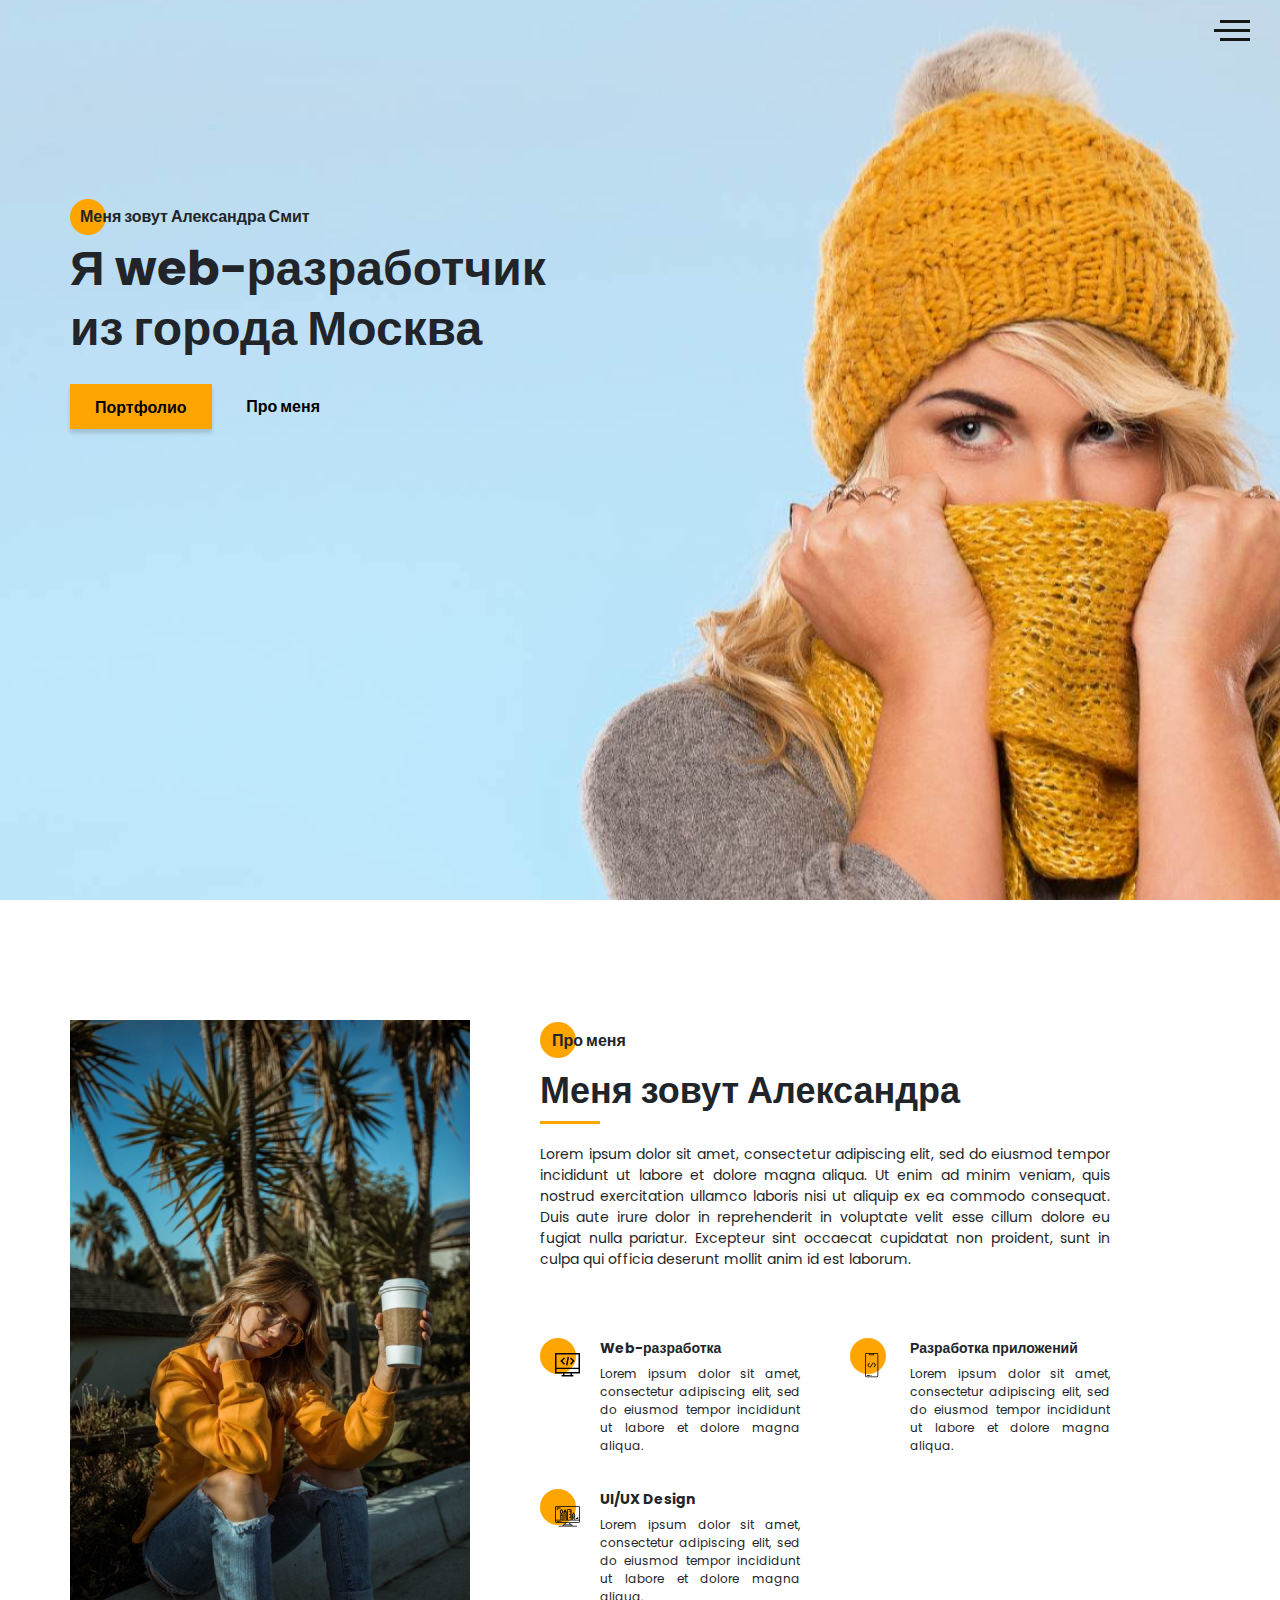
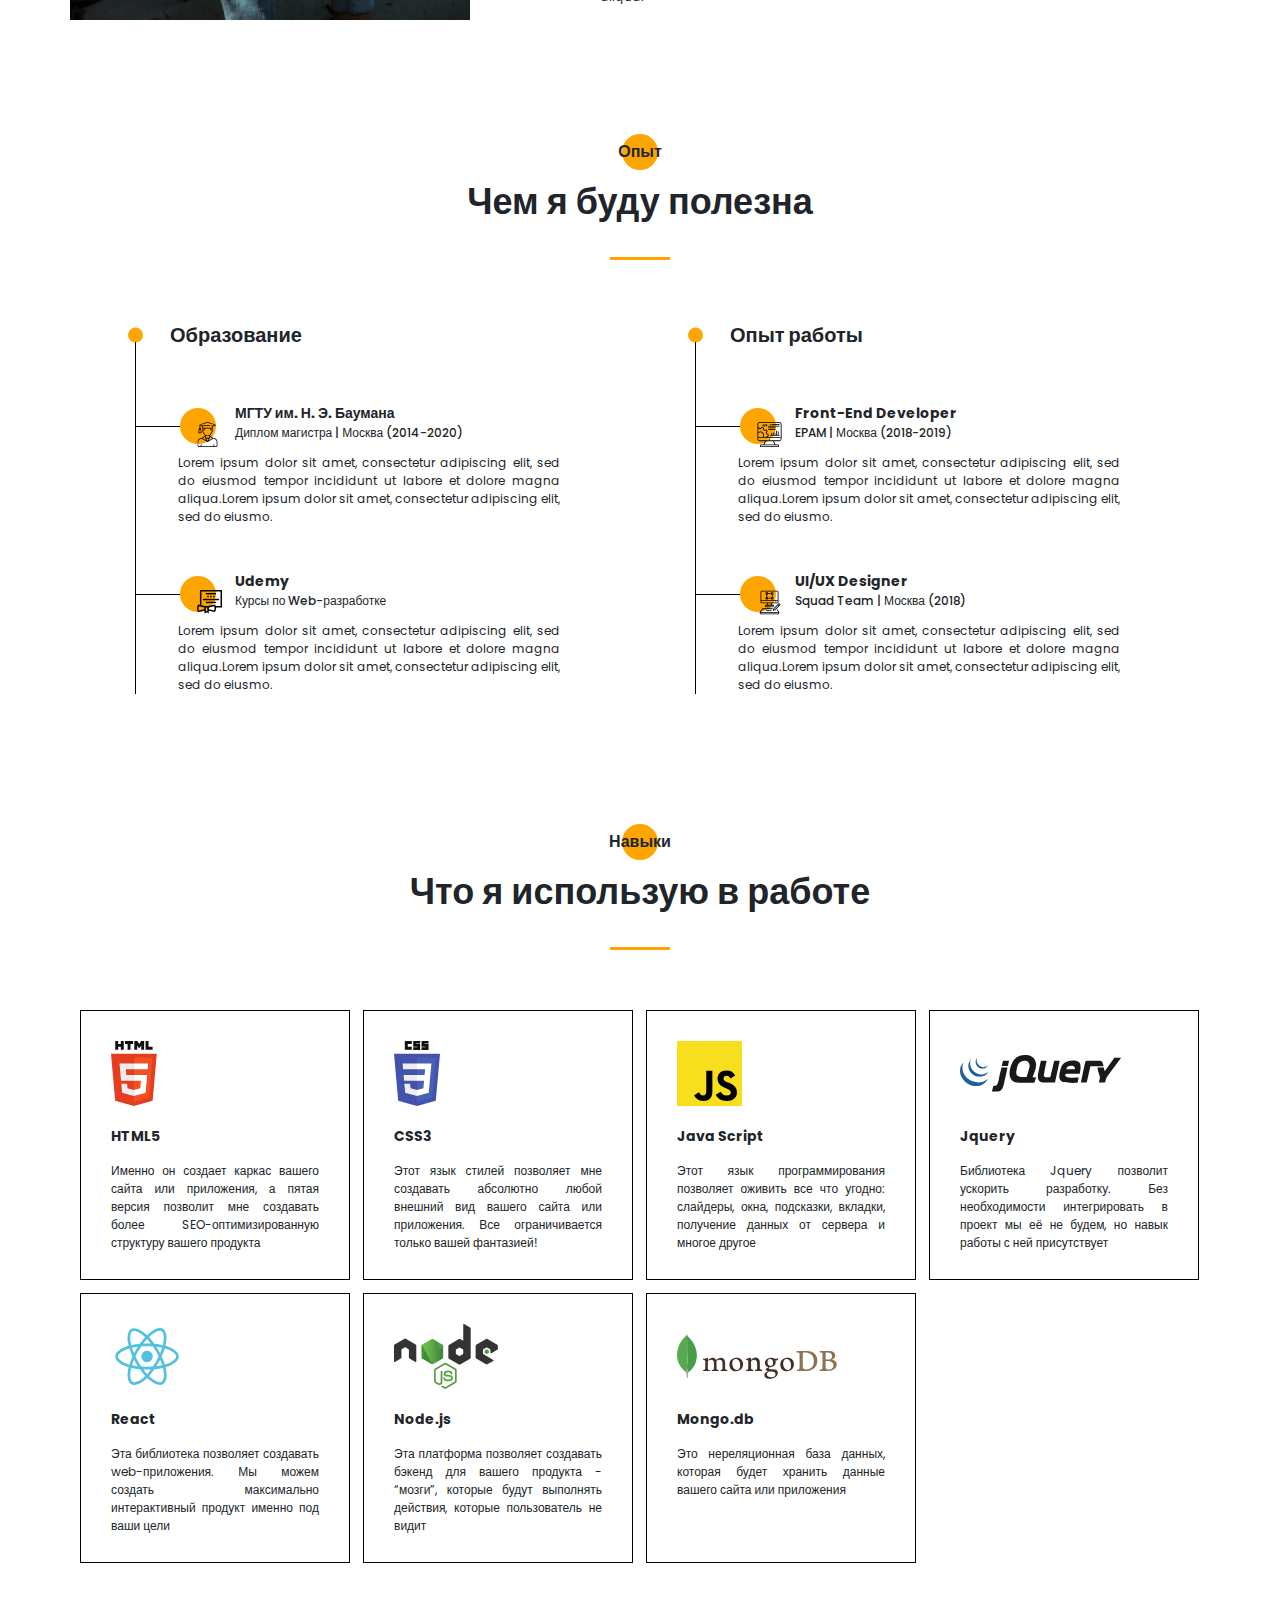
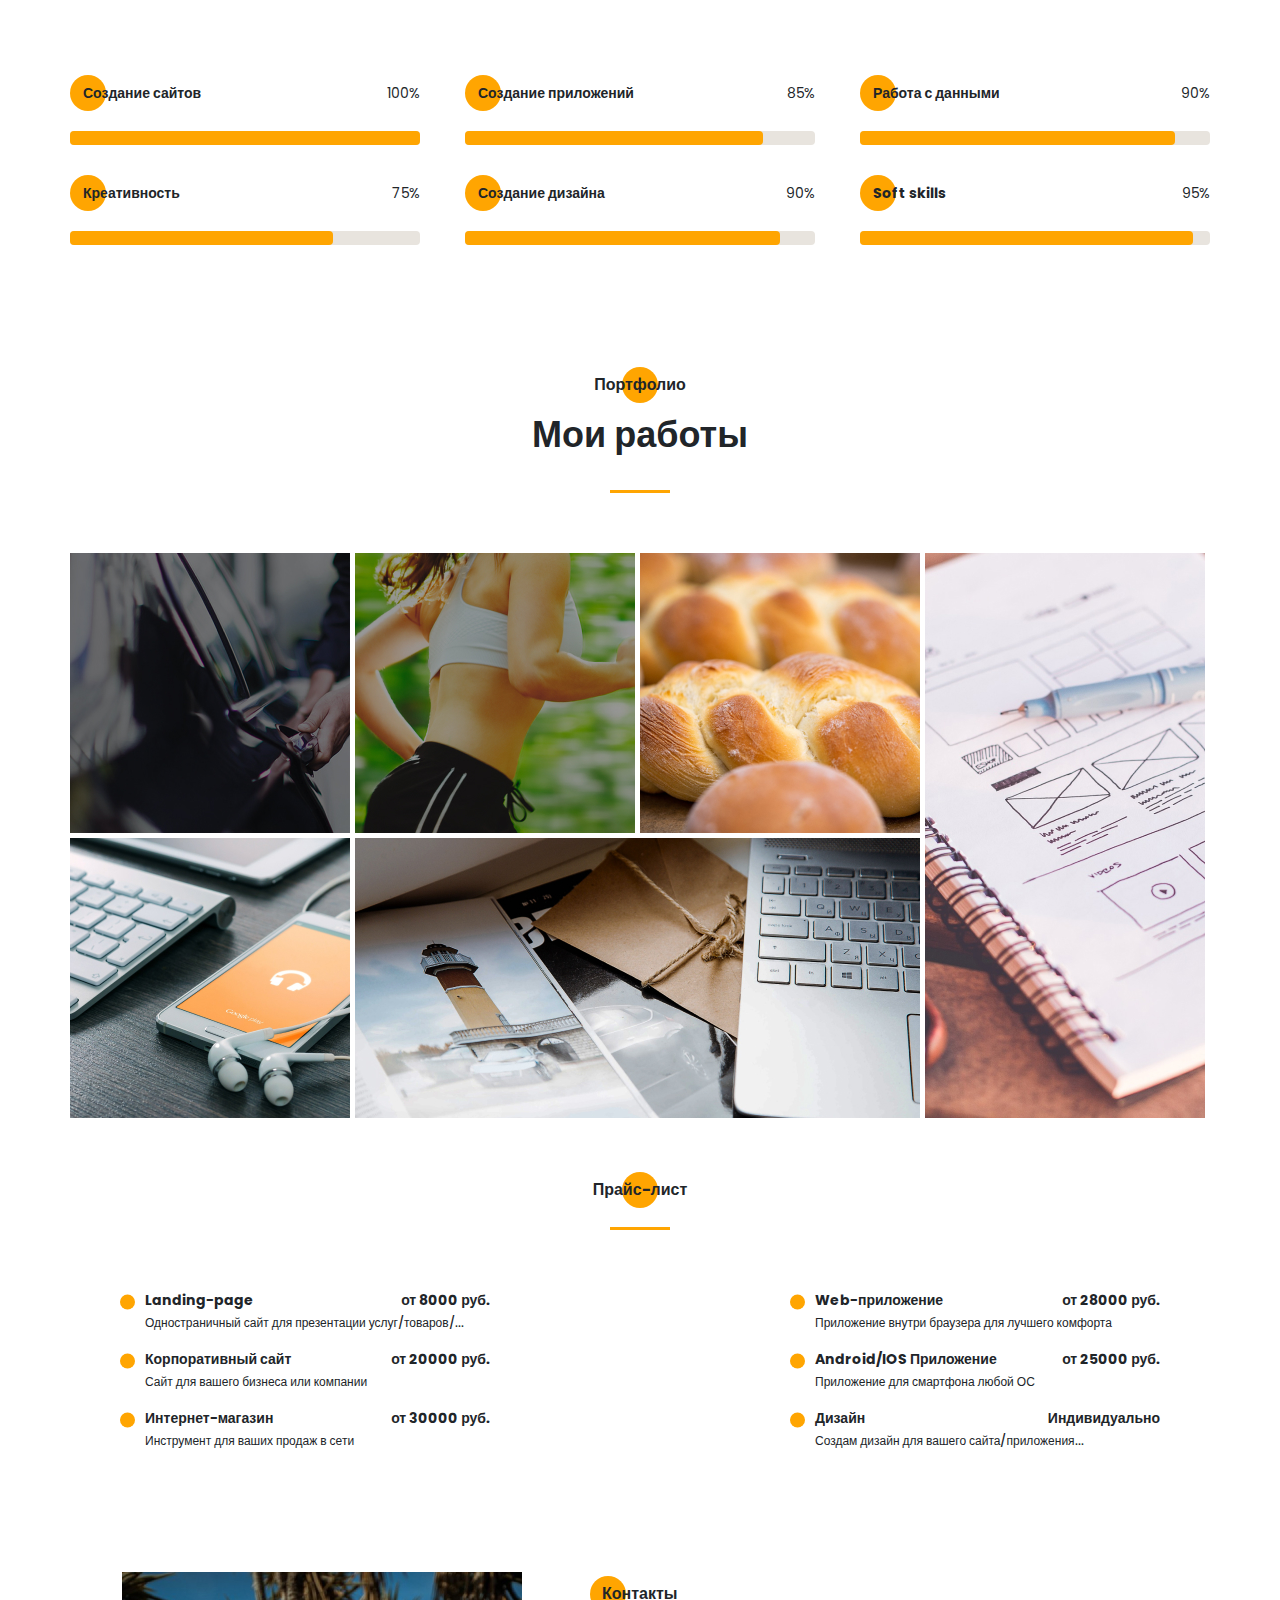
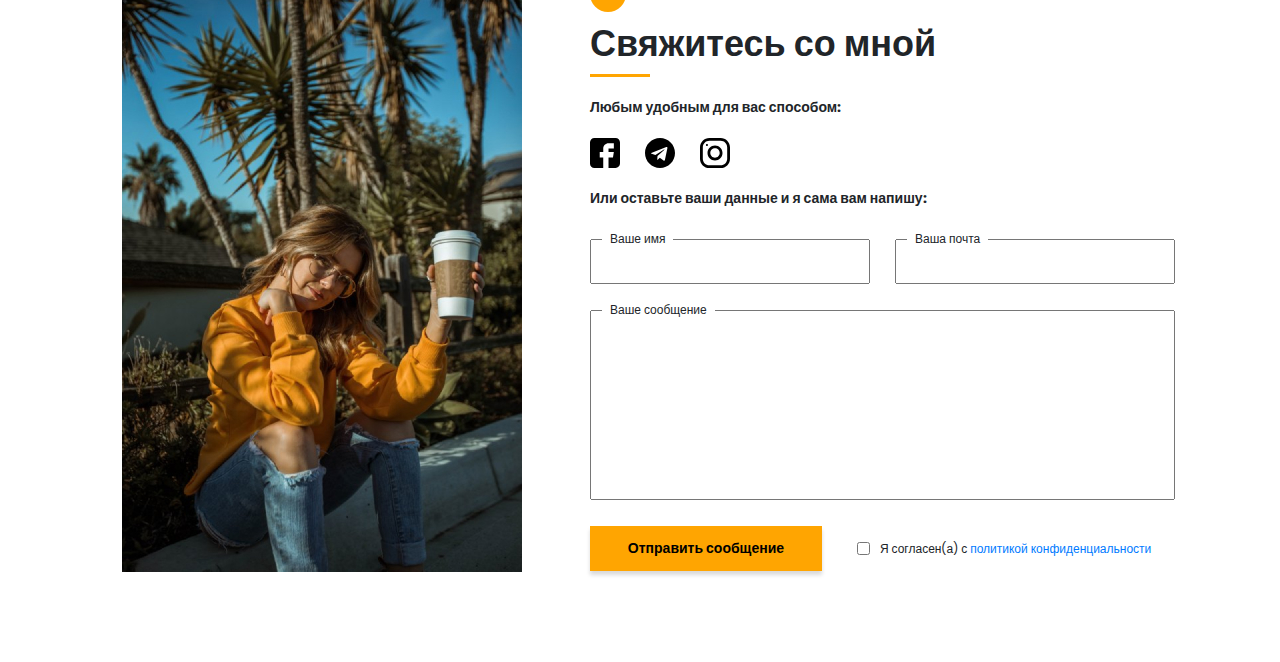
<file: index.html>
<!DOCTYPE html>
<html lang="ru">

<head>
    <meta charset="UTF-8">
    <meta name="viewport" content="width=device-width, initial-scale=1.0">
    <meta http-equiv="X-UA-Compatible" content="ie=edge">
    <title>Portfolio</title>
    <meta name="title" content="Мое портфолио">
    <meta name="description" content="Здесь вы сможете ознакомиться с моими работами и узнать больше обо мне">

    <!-- Open Graph / Facebook -->
    <meta property="og:type" content="website">
    <meta property="og:url" content="https://metatags.io/">
    <meta property="og:title" content="Мое портфолио">
    <meta property="og:description" content="Здесь вы сможете ознакомиться с моими работами и узнать больше обо мне">
    <meta property="og:image"
        content="https://metatags.io/assets/meta-tags-16a33a6a8531e519cc0936fbba0ad904e52d35f34a46c97a2c9f6f7dd7d336f2.png">

    <!-- Twitter -->
    <meta property="twitter:card" content="summary_large_image">
    <meta property="twitter:url" content="https://metatags.io/">
    <meta property="twitter:title" content="Мое портфолио">
    <meta property="twitter:description"
        content="Здесь вы сможете ознакомиться с моими работами и узнать больше обо мне">
    <meta property="twitter:image"
        content="https://metatags.io/assets/meta-tags-16a33a6a8531e519cc0936fbba0ad904e52d35f34a46c97a2c9f6f7dd7d336f2.png">

    <!-- Favicon  -->
    <link rel="apple-touch-icon" sizes="57x57" href="icons/favicon//apple-icon-57x57.png">
    <link rel="apple-touch-icon" sizes="60x60" href="icons/favicon//apple-icon-60x60.png">
    <link rel="apple-touch-icon" sizes="72x72" href="icons/favicon//apple-icon-72x72.png">
    <link rel="apple-touch-icon" sizes="76x76" href="icons/favicon//apple-icon-76x76.png">
    <link rel="apple-touch-icon" sizes="114x114" href="icons/favicon//apple-icon-114x114.png">
    <link rel="apple-touch-icon" sizes="120x120" href="icons/favicon//apple-icon-120x120.png">
    <link rel="apple-touch-icon" sizes="144x144" href="icons/favicon//apple-icon-144x144.png">
    <link rel="apple-touch-icon" sizes="152x152" href="icons/favicon//apple-icon-152x152.png">
    <link rel="apple-touch-icon" sizes="180x180" href="icons/favicon//apple-icon-180x180.png">
    <link rel="icon" type="image/png" sizes="192x192" href="icons/favicon//android-icon-192x192.png">
    <link rel="icon" type="image/png" sizes="32x32" href="icons/favicon//favicon-32x32.png">
    <link rel="icon" type="image/png" sizes="96x96" href="icons/favicon//favicon-96x96.png">
    <link rel="icon" type="image/png" sizes="16x16" href="icons/favicon//favicon-16x16.png">
    <link rel="manifest" href="icons/favicon//manifest.json">
    <meta name="msapplication-TileColor" content="#ffffff">
    <meta name="msapplication-TileImage" content="icons/favicon//ms-icon-144x144.png">
    <meta name="theme-color" content="#ffffff">

    <link rel="stylesheet" href="css/style.min.css">
</head>

<body>

    <aside class="sidepanel">
        <a href="#" class="sidepanel__link"><img src="icons/social/facebook.svg" alt="facebook"></a>
        <a href="#" class="sidepanel__link"><img src="icons/social/instagram.svg" alt="instagram"></a>
        <a href="#" class="sidepanel__link"><img src="icons/social/github.svg" alt="github"></a>
        <div class="sidepanel__divider"></div>
        <div class="sidepanel__text"><span>Социальные сети</span></div>
    </aside>

    <div class="menu">
        <div class="menu__block">
            <div class="menu__close"><a href="#"><img src="icons/elements/Close.svg" alt="close"></a></div>
            <nav class="ul menu__list">
                <li class="menu__link"><a href="#about_me">ПРО МЕНЯ</a></li>
                <li class="menu__link"><a href="#">МОЙ ОПЫТ</a></li>
                <li class="menu__link"><a href="#">МОИ НАВЫКИ</a></li>
                <li class="menu__link"><a href="#">МОИ РАБОТЫ</a></li>
                <li class="menu__link"><a href="#">ПРАЙС-ЛИСТ</a></li>
                <li class="menu__link"><a href="#">КОНТАКТЫ</a></li>
            </nav>

            <div class="menu__social">
                <a href="#"><img src="icons/social/vertical/Github.svg" alt="github" class="menu__social_link"></a>
                <a href="#"><img src="icons/social/vertical/Instagram.svg" alt="instagram"
                        class="menu__social_link"></a>
                <a href="#"><img src="icons/social/vertical/Facebook.svg" alt="facebook" class="menu__social_link"></a>
            </div>
        </div>

        <div class="menu__overlay"></div>
    </div>

    <section class="promo">
        <div class="hamburger">
            <span></span>
            <span class="long"></span>
            <span></span>
        </div>
        <div class="container">
            <div class="title title_fz16 promo__subtitle">Меня зовут Александра Смит</div>
            <h1 class="title title_fz48 promo__title">Я web-разработчик из города Москва</h1>
            <div class="promo__buttons">
                <a href="#my_portfolio" class="promo__link btn">Портфолио</a>
                <a href="#about_me" class="promo__link">Про меня</a>
            </div>
        </div>
    </section>
    
    <section id="about_me" class="about">
        <div class="container">
            <div class="about__wrapper">
                <div class="about__photo">
                    <img src="img/main_photo.jpg" alt="photo">
                </div>
                <div class="about__descr">
                    <h2 class="title title_fz16 about__title">Про меня</h2>
                    <div class="title title_fz36 about__subtitle">Меня зовут Александра</div>
                    <div class="divider"></div>
                    <p class="about__text">Lorem ipsum dolor sit amet, consectetur adipiscing elit, sed do eiusmod
                        tempor incididunt ut labore et dolore magna aliqua. Ut enim ad minim veniam, quis nostrud
                        exercitation ullamco laboris nisi ut aliquip ex ea commodo consequat. Duis aute irure dolor in
                        reprehenderit in voluptate velit esse cillum dolore eu fugiat nulla pariatur. Excepteur sint
                        occaecat cupidatat non proident, sunt in culpa qui officia deserunt mollit anim id est laborum.
                    </p>
                </div>
                <div class="about__skills">
                    <div class="about__skills-item">
                        <div class="about__skills-circle">
                            <img src="icons/about_me/web_development.svg" alt="web-dev">
                        </div>
                        <div>
                            <div class="title title_fz14">
                                Web-разработка
                            </div>
                            <div class="about__skills-text">
                                Lorem ipsum dolor sit amet, consectetur adipiscing elit, sed do eiusmod tempor
                                incididunt ut labore et dolore magna aliqua.
                            </div>
                        </div>
                    </div>
                    <div class="about__skills-item">
                        <div class="about__skills-circle">
                            <img src="icons/about_me/mobile_dev.svg" alt="mobile-dev">
                        </div>
                        <div>
                            <div class="title title_fz14">
                                Разработка приложений
                            </div>
                            <div class="about__skills-text">
                                Lorem ipsum dolor sit amet, consectetur adipiscing elit, sed do eiusmod tempor
                                incididunt ut labore et dolore magna aliqua.
                            </div>
                        </div>
                    </div>
                    <div class="about__skills-item">
                        <div class="about__skills-circle">
                            <img src="icons/about_me/design.svg" alt="design">
                        </div>
                        <div>
                            <div class="title title_fz14">
                                UI/UX Design
                            </div>
                            <div class="about__skills-text">
                                Lorem ipsum dolor sit amet, consectetur adipiscing elit, sed do eiusmod tempor
                                incididunt ut labore et dolore magna aliqua.
                            </div>
                        </div>
                    </div>
                </div>
            </div>
        </div>
    </section>

    <section class="resume">
        <div class="container">
            <h2 class="title title_fz16 title__section-title">Опыт</h2>
            <div class="title title_fz36 title__section-subtitle">Чем я буду полезна</div>
            <div class="divider"></div>
            <div class="resume__wrapper">
                <div class="resume__column">
                    <h3 class="title title_fz20 resume__column-title">Образование</h3>
                    <ul>
                        <li>
                            <div class="resume__item">
                                <div class="resume__item-head">
                                    <div class="resume__item-icon">
                                        <img src="icons/experience/university.svg" alt="universuty">
                                    </div>
                                    <h4 class="title title_fz14">МГТУ им. Н. Э. Баумана</h4>
                                    <h5 class="title title_fz12 resume__item-subtitle">Диплом магистра | Москва
                                        (2014-2020)</h5>
                                </div>
                                <div class="resume__item-body">Lorem ipsum dolor sit amet, consectetur adipiscing elit,
                                    sed do eiusmod tempor incididunt ut labore et dolore magna aliqua.Lorem ipsum dolor
                                    sit amet, consectetur adipiscing elit, sed do eiusmo. </div>
                            </div>
                        </li>
                        <li>
                            <div class="resume__item">
                                <div class="resume__item-head">
                                    <div class="resume__item-icon">
                                        <img src="icons/experience/courses.svg" alt="udemy">
                                    </div>
                                    <h4 class="title title_fz14">Udemy</h4>
                                    <h5 class="title title_fz12 resume__item-subtitle">Курсы по Web-разработке </h5>
                                </div>
                                <div class="resume__item-body">Lorem ipsum dolor sit amet, consectetur adipiscing elit,
                                    sed do eiusmod tempor incididunt ut labore et dolore magna aliqua.Lorem ipsum dolor
                                    sit amet, consectetur adipiscing elit, sed do eiusmo. </div>
                            </div>
                        </li>
                    </ul>
                </div>
                <div class="resume__column">
                    <h3 class="title title_fz20 resume__column-title">Опыт работы</h3>
                    <ul>
                        <li>
                            <div class="resume__item">
                                <div class="resume__item-head">
                                    <div class="resume__item-icon">
                                        <img src="icons/experience/developer.svg" alt="developer">
                                    </div>
                                    <h4 class="title title_fz14">Front-End Developer</h4>
                                    <h5 class="title title_fz12 resume__item-subtitle">EPAM | Москва (2018-2019)</h5>
                                </div>
                                <div class="resume__item-body">Lorem ipsum dolor sit amet, consectetur adipiscing elit,
                                    sed do eiusmod tempor incididunt ut labore et dolore magna aliqua.Lorem ipsum dolor
                                    sit amet, consectetur adipiscing elit, sed do eiusmo. </div>
                            </div>
                        </li>
                        <li>
                            <div class="resume__item">
                                <div class="resume__item-head">
                                    <div class="resume__item-icon">
                                        <img src="icons/experience/designer.svg" alt="designer">
                                    </div>
                                    <h4 class="title title_fz14">UI/UX Designer</h4>
                                    <h5 class="title title_fz12 resume__item-subtitle">Squad Team | Москва (2018)</h5>
                                </div>
                                <div class="resume__item-body">Lorem ipsum dolor sit amet, consectetur adipiscing elit,
                                    sed do eiusmod tempor incididunt ut labore et dolore magna aliqua.Lorem ipsum dolor
                                    sit amet, consectetur adipiscing elit, sed do eiusmo. </div>
                            </div>
                        </li>
                    </ul>
                </div>
            </div>
        </div>
    </section>

    <section class="skills">
        <div class="container">
            <h2 class="title title_fz16 title__section-title">Навыки</h2>
            <div class="title title_fz36 title__section-subtitle">Что я использую в работе</div>
            <div class="divider"></div>
            <div class="skills__wrapper">
                <div class="skills__item">
                    <div class="skills__item-icon">
                        <img src="icons/skills/html5.svg" alt="html5">
                    </div>
                    <div class="skills__items-body">
                        <div class="skills__item-body-title title_fz14 title_fz14">HTML5</div>
                        <div class="skills__item-body-subtitle">Именно он создает каркас вашего сайта или приложения, а
                            пятая версия позволит мне создавать более SEO-оптимизированную структуру вашего продукта
                        </div>
                    </div>
                </div>
                <div class="skills__item">
                    <div class="skills__item-icon">
                        <img src="icons/skills/css3.svg" alt="CSS3">
                    </div>
                    <div class="skills__items-body">
                        <div class="skills__item-body-title title_fz14">CSS3</div>
                        <div class="skills__item-body-subtitle">Этот язык стилей позволяет мне создавать абсолютно любой
                            внешний вид вашего сайта или приложения. Все ограничивается только вашей фантазией!</div>
                    </div>
                </div>
                <div class="skills__item">
                    <div class="skills__item-icon">
                        <img src="icons/skills/js.svg" alt="Java Script">
                    </div>
                    <div class="skills__items-body">
                        <div class="skills__item-body-title title_fz14">Java Script</div>
                        <div class="skills__item-body-subtitle">Этот язык программирования позволяет оживить все что
                            угодно: слайдеры, окна, подсказки, вкладки, получение данных от сервера и многое другое
                        </div>
                    </div>
                </div>
                <div class="skills__item">
                    <div class="skills__item-icon">
                        <img src="icons/skills/jquery.svg" alt="Jquery">
                    </div>
                    <div class="skills__items-body">
                        <div class="skills__item-body-title title_fz14">Jquery</div>
                        <div class="skills__item-body-subtitle">Библиотека Jquery позволит ускорить разработку. Без
                            необходимости интегрировать в проект мы её не будем, но навык работы с ней присутствует
                        </div>
                    </div>
                </div>
                <div class="skills__item">
                    <div class="skills__item-icon">
                        <img src="icons/skills/react.svg" alt="React">
                    </div>
                    <div class="skills__items-body">
                        <div class="skills__item-body-title title_fz14">React</div>
                        <div class="skills__item-body-subtitle">Эта библиотека позволяет создавать web-приложения. Мы
                            можем создать максимально интерактивный продукт именно под ваши цели</div>
                    </div>
                </div>
                <div class="skills__item">
                    <div class="skills__item-icon">
                        <img src="icons/skills/node.js.svg" alt="Node.js">
                    </div>
                    <div class="skills__items-body">
                        <div class="skills__item-body-title title_fz14">Node.js</div>
                        <div class="skills__item-body-subtitle">Эта платформа позволяет создавать бэкенд для вашего
                            продукта - “мозги”, которые будут выполнять действия, которые пользователь не видит</div>
                    </div>
                </div>
                <div class="skills__item">
                    <div class="skills__item-icon">
                        <img src="icons/skills/mongo.db.svg" alt="Mongo.db">
                    </div>
                    <div class="skills__items-body">
                        <div class="skills__item-body-title title_fz14">Mongo.db</div>
                        <div class="skills__item-body-subtitle">Это нереляционная база данных, которая будет хранить
                            данные вашего сайта или приложения</div>
                    </div>
                </div>
            </div>
            <div class="skills__ratings">
                <div class="skills__ratings-item">
                    <div class="skills__ratings-title title_fz14">Создание сайтов</div>
                    <div class="skills__ratings-counter">100%</div>
                    <div class="skills__ratings-line">
                        <span></span>
                    </div>
                </div>
                <div class="skills__ratings-item">
                    <div class="skills__ratings-title title_fz14">Создание приложений</div>
                    <div class="skills__ratings-counter">85%</div>
                    <div class="skills__ratings-line">
                        <span></span>
                    </div>
                </div>
                <div class="skills__ratings-item">
                    <div class="skills__ratings-title title_fz14">Работа с данными</div>
                    <div class="skills__ratings-counter">90%</div>
                    <div class="skills__ratings-line">
                        <span></span>
                    </div>
                </div>
                <div class="skills__ratings-item">
                    <div class="skills__ratings-title title_fz14">Креативность</div>
                    <div class="skills__ratings-counter">75%</div>
                    <div class="skills__ratings-line">
                        <span></span>
                    </div>
                </div>
                <div class="skills__ratings-item">
                    <div class="skills__ratings-title title_fz14">Создание дизайна</div>
                    <div class="skills__ratings-counter">90%</div>
                    <div class="skills__ratings-line">
                        <span></span>
                    </div>
                </div>
                <div class="skills__ratings-item">
                    <div class="skills__ratings-title title_fz14">Soft skills</div>
                    <div class="skills__ratings-counter">95%</div>
                    <div class="skills__ratings-line">
                        <span></span>
                    </div>
                </div>
            </div>
        </div>
    </section>

    <section id="my_portfolio" class="portfolio">
        <div class="container">
            <h2 class="title title_fz16 title__section-title">Портфолио</h2>
            <div class="title title_fz36 title__section-subtitle">Мои работы</div>
            <div class="divider"></div>
            <div class="portfolio__wrapper">
                <div class="portfolio__item">
                    <a href="#" class="portfolio__link"><img src="img/works/uber.jpg" alt="uber"
                            class="portfolio__image"></a>
                </div>
                <div class="portfolio__item">
                    <a href="#" class="portfolio__link"><img src="img/works/pulse.jpg" alt="pulse"
                            class="portfolio__image"></a>
                </div>
                <div class="portfolio__item">
                    <a href="#" class="portfolio__link"><img src="img/works/bread.jpg" alt="bread"
                            class="portfolio__image"></a>
                </div>
                <div class="portfolio__item vertical">
                    <a href="#" class="portfolio__link"><img src="img/works/plans.jpg" alt="plans"
                            class="portfolio__image"></a>
                </div>
                <div class="portfolio__item">
                    <a href="#" class="portfolio__link"><img src="img/works/ipad.jpg" alt="ipad"
                            class="portfolio__image"></a>
                </div>
                <div class="portfolio__item horizontal">
                    <a href="#" class="portfolio__link"><img src="img/works/mac.jpg" alt="mac"
                            class="portfolio__image"></a>
                </div>
            </div>

        </div>
    </section>

    <section class="price">
        <div class="container">
            <h2 class="title title_fz16 title__section-title">Прайс-лист</h2>
            <div class="divider"></div>
            <div class="price__wrapper">
                <div class="price__item">
                    <div class="price__item-title title_fz14">Landing-page</div>
                    <div class="price__item-price">от 8000 руб.</div>
                    <div class="price__item-subtitle">Одностраничный сайт для презентации услуг/товаров/...</div>
                </div>
                <div class="price__item">
                    <div class="price__item-title title_fz14">Web-приложение</div>
                    <div class="price__item-price">от 28000 руб.</div>
                    <div class="price__item-subtitle">Приложение внутри браузера для лучшего комфорта</div>
                </div>
                <div class="price__item">
                    <div class="price__item-title title_fz14">Корпоративный сайт</div>
                    <div class="price__item-price">от 20000 руб.</div>
                    <div class="price__item-subtitle">Сайт для вашего бизнеса или компании</div>
                </div>
                <div class="price__item">
                    <div class="price__item-title title_fz14">Android/IOS Приложение</div>
                    <div class="price__item-price">от 25000 руб.</div>
                    <div class="price__item-subtitle">Приложение для смартфона любой ОС</div>
                </div>
                <div class="price__item">
                    <div class="price__item-title title_fz14">Интернет-магазин</div>
                    <div class="price__item-price">от 30000 руб.</div>
                    <div class="price__item-subtitle">Инструмент для ваших продаж в сети</div>
                </div>
                <div class="price__item">
                    <div class="price__item-title title_fz14">Дизайн</div>
                    <div class="price__item-price">Индивидуально</div>
                    <div class="price__item-subtitle">Создам дизайн для вашего сайта/приложения...</div>
                </div>

            </div>
        </div>
    </section>

    <section class="contacts">
        <div class="container">
            <div class="contacts__wrapper">
                <div class="contacts__image">
                    <img src="img/main_photo.jpg" alt="my_photo">
                </div>
                <div class="contacts__descr">
                    <h2 class="title title_fz16 contacts__title">Контакты</h2>
                    <div class="title title_fz36 contacts__subtitle">Свяжитесь со мной</div>
                    <div class="divider"></div>
                    <div class="title title_fz14 contacts__text">Любым удобным для вас способом:</div>
                    <div class="contacts__social">
                        <a href="#" class="contacts__link"><img src="icons/social/vertical/Facebook.svg" alt="facebook">
                        </a>
                        <a href="#" class="contacts__link"><img src="icons/social/telegram.svg" alt="telegram">
                        </a>
                        <a href="#" class="contacts__link"><img src="icons/social/instagram.svg" alt="instagram">
                        </a>
                    </div>
                    <div class="title title_fz14 contacts__text">Или оставьте ваши данные и я сама вам напишу:
                    </div>
                    <form action="#" class="contacts__form">
                        <div class="contacts__input">
                            <input required name="name" id="name" type="text">
                            <label for="name">Ваше имя</label>
                        </div>
                        <div class="contacts__input">
                            <input required name="email" id="email" type="email">
                            <label for="email">Ваша почта</label>
                        </div>
                        <div class="contacts__textarea">
                            <textarea name="text" id="text"></textarea>
                            <label for="text">Ваше сообщение</label>
                        </div>
                        <div class="contacts__triggers">
                            <button class="contacts__btn btn">Отправить сообщение</button>
                            <div class="contacts__policy">
                                <input required type="checkbox">
                            <span>Я согласен(а) с <a href="/dist/privacy.html">политикой конфиденциальности</a></span>
                            </div>
                        </div>
                    </form>
                </div>
            </div>
            
        </div>
    </section>
    <script src="js/script.js"></script>
</body>

</html>
</file>
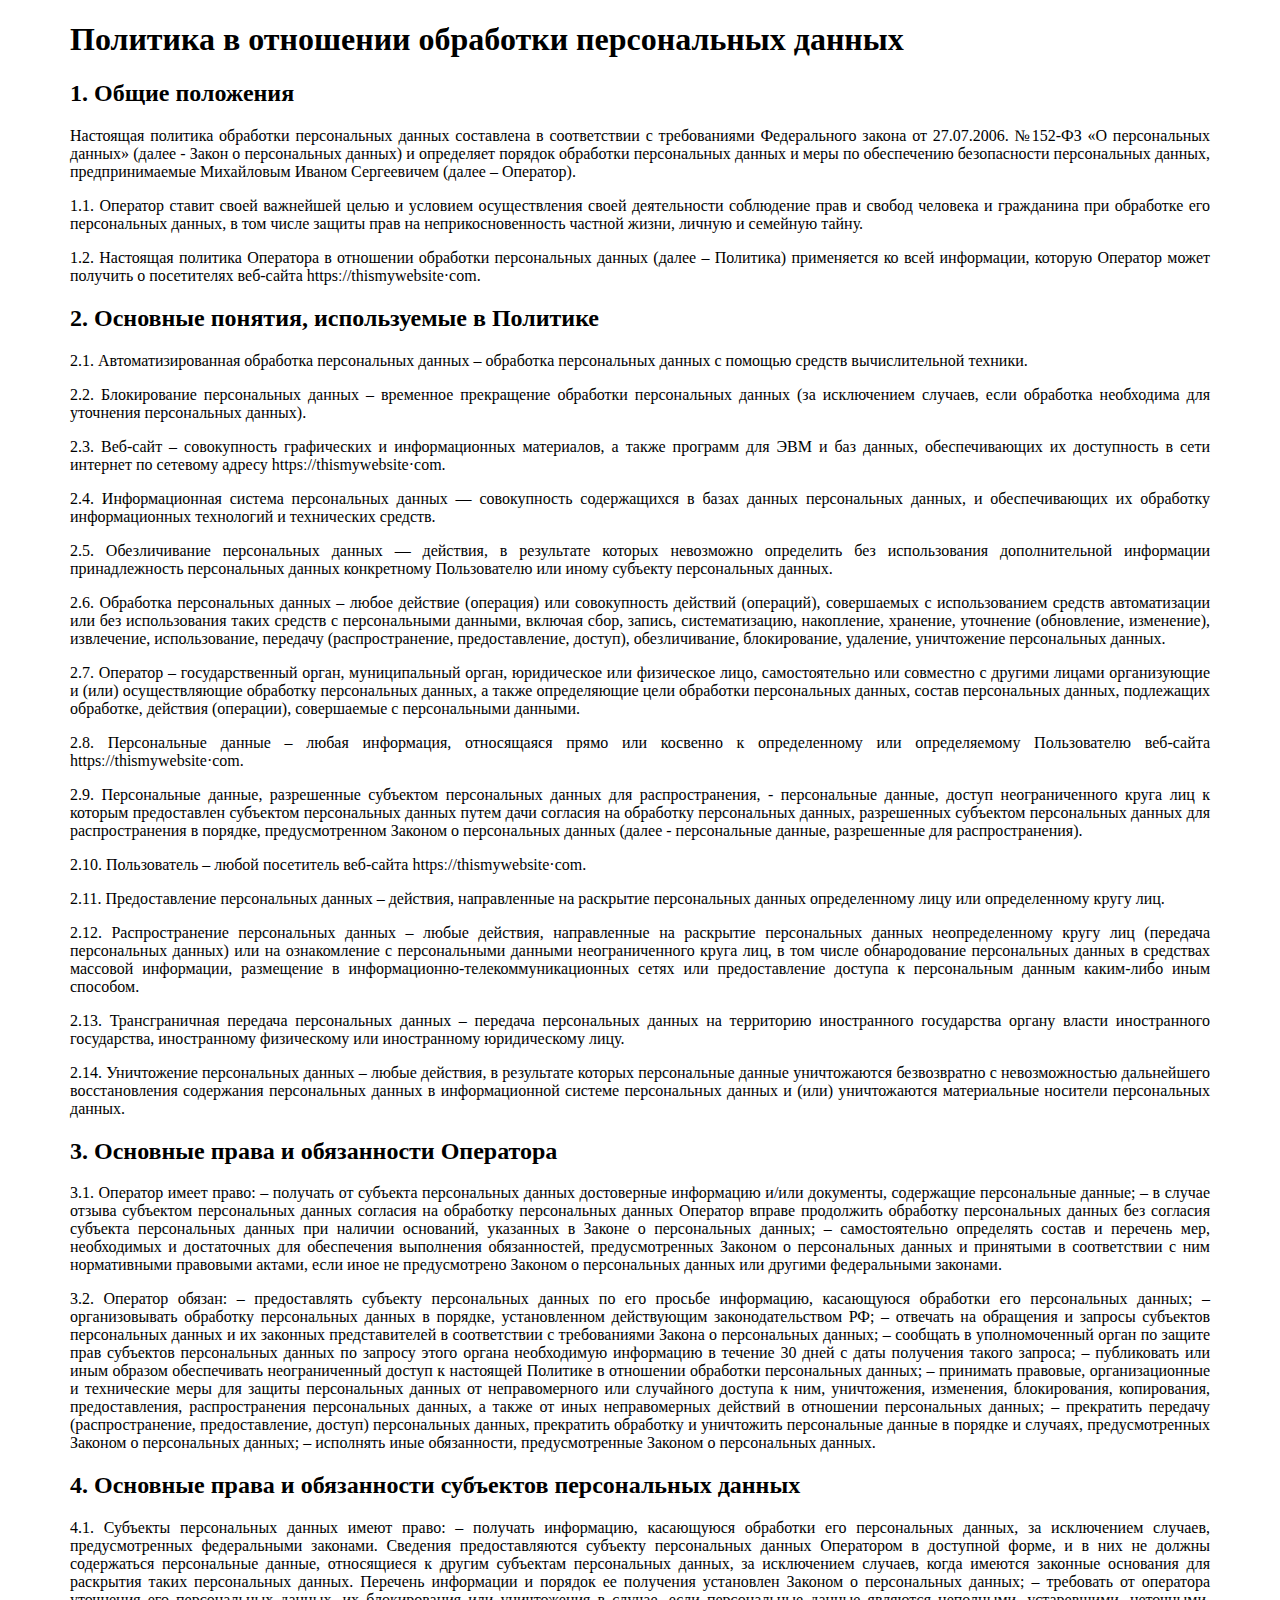
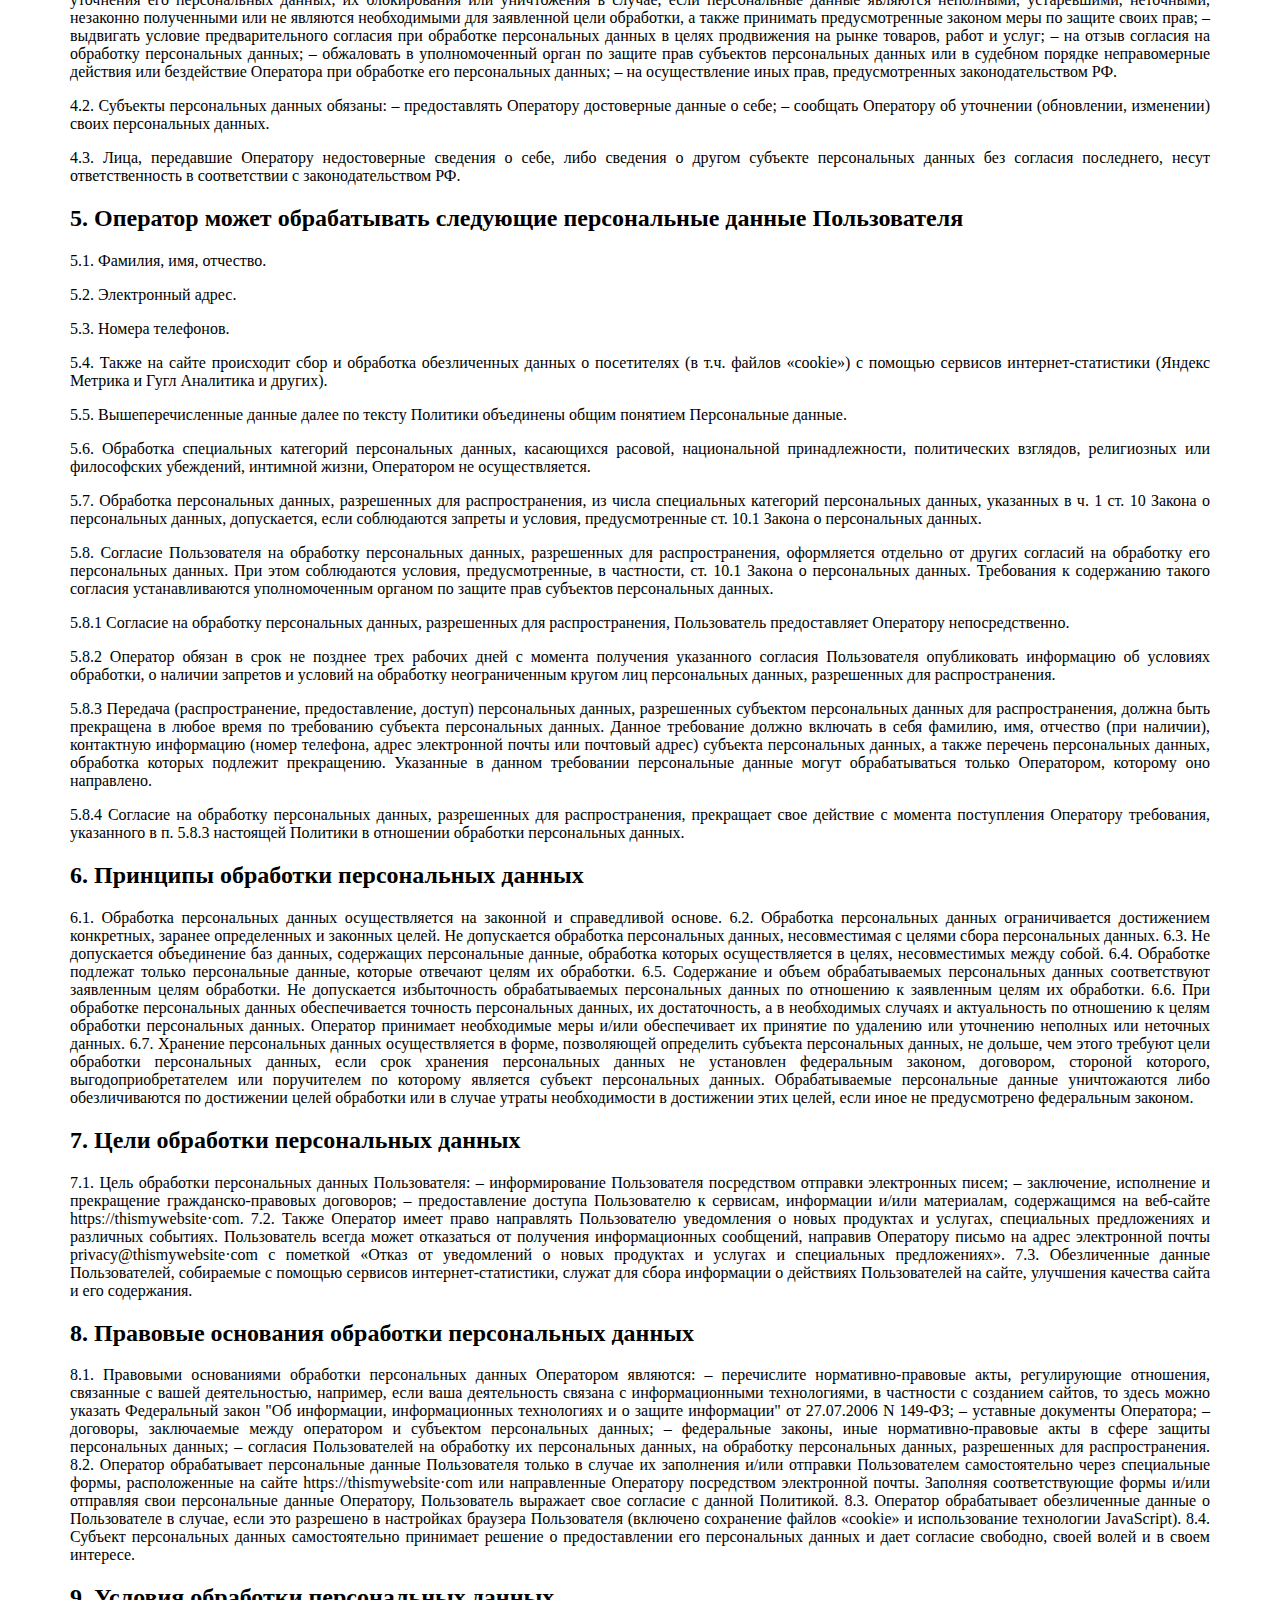
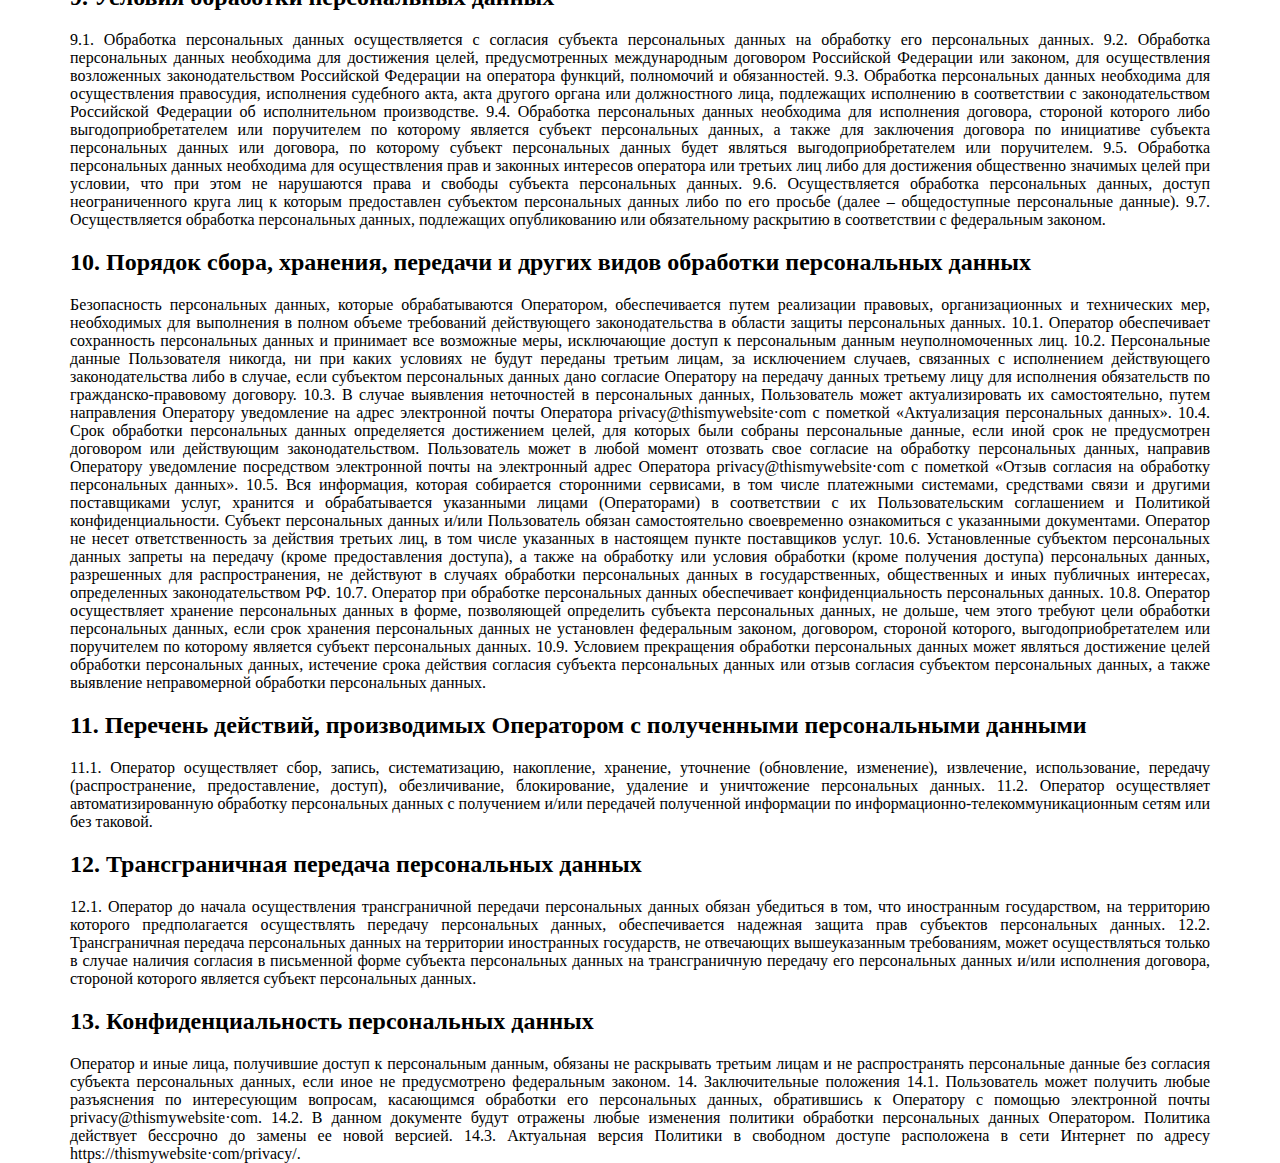
<file: privacy.html>
<!DOCTYPE html>
<html lang="en">
<head>
    <meta charset="UTF-8">
    <meta http-equiv="X-UA-Compatible" content="IE=edge">
    <meta name="viewport" content="width=device-width, initial-scale=1.0">
    <title>Privacy</title>
</head>
<body style="max-width: 1140px; margin: 0 auto; text-align:justify;">
    <h1>Политика в отношении обработки персональных данных</h1>
<h2>1. Общие положения</h2>
Настоящая политика обработки персональных данных составлена в соответствии с требованиями Федерального закона от 27.07.2006. №152-ФЗ «О персональных данных» (далее - Закон о персональных данных) и определяет порядок обработки персональных данных и меры по обеспечению безопасности персональных данных, предпринимаемые Михайловым Иваном Сергеевичем (далее – Оператор).
<p>1.1. Оператор ставит своей важнейшей целью и условием осуществления своей деятельности соблюдение прав и свобод человека и гражданина при обработке его персональных данных, в том числе защиты прав на неприкосновенность частной жизни, личную и семейную тайну.</p>
<p>1.2. Настоящая политика Оператора в отношении обработки персональных данных (далее – Политика) применяется ко всей информации, которую Оператор может получить о посетителях веб-сайта httpsː//thismywebsite·com.</p>
<h2>2. Основные понятия, используемые в Политике</h2>
<p>2.1. Автоматизированная обработка персональных данных – обработка персональных данных с помощью средств вычислительной техники.</p>
<p>2.2. Блокирование персональных данных – временное прекращение обработки персональных данных (за исключением случаев, если обработка необходима для уточнения персональных данных).</p>
<p>2.3. Веб-сайт – совокупность графических и информационных материалов, а также программ для ЭВМ и баз данных, обеспечивающих их доступность в сети интернет по сетевому адресу httpsː//thismywebsite·com.</p>
<p>2.4. Информационная система персональных данных — совокупность содержащихся в базах данных персональных данных, и обеспечивающих их обработку информационных технологий и технических средств.</p>
<p>2.5. Обезличивание персональных данных — действия, в результате которых невозможно определить без использования дополнительной информации принадлежность персональных данных конкретному Пользователю или иному субъекту персональных данных.</p>
<p>2.6. Обработка персональных данных – любое действие (операция) или совокупность действий (операций), совершаемых с использованием средств автоматизации или без использования таких средств с персональными данными, включая сбор, запись, систематизацию, накопление, хранение, уточнение (обновление, изменение), извлечение, использование, передачу (распространение, предоставление, доступ), обезличивание, блокирование, удаление, уничтожение персональных данных.</p>
<p>2.7. Оператор – государственный орган, муниципальный орган, юридическое или физическое лицо, самостоятельно или совместно с другими лицами организующие и (или) осуществляющие обработку персональных данных, а также определяющие цели обработки персональных данных, состав персональных данных, подлежащих обработке, действия (операции), совершаемые с персональными данными.</p>
<p>2.8. Персональные данные – любая информация, относящаяся прямо или косвенно к определенному или определяемому Пользователю веб-сайта httpsː//thismywebsite·com.</p>
<p>2.9. Персональные данные, разрешенные субъектом персональных данных для распространения, - персональные данные, доступ неограниченного круга лиц к которым предоставлен субъектом персональных данных путем дачи согласия на обработку персональных данных, разрешенных субъектом персональных данных для распространения в порядке, предусмотренном Законом о персональных данных (далее - персональные данные, разрешенные для распространения).</p>
<p>2.10. Пользователь – любой посетитель веб-сайта httpsː//thismywebsite·com.</p>
<p>2.11. Предоставление персональных данных – действия, направленные на раскрытие персональных данных определенному лицу или определенному кругу лиц.</p>
<p>2.12. Распространение персональных данных – любые действия, направленные на раскрытие персональных данных неопределенному кругу лиц (передача персональных данных) или на ознакомление с персональными данными неограниченного круга лиц, в том числе обнародование персональных данных в средствах массовой информации, размещение в информационно-телекоммуникационных сетях или предоставление доступа к персональным данным каким-либо иным способом.</p>
<p>2.13. Трансграничная передача персональных данных – передача персональных данных на территорию иностранного государства органу власти иностранного государства, иностранному физическому или иностранному юридическому лицу.</p>
<p>2.14. Уничтожение персональных данных – любые действия, в результате которых персональные данные уничтожаются безвозвратно с невозможностью дальнейшего восстановления содержания персональных данных в информационной системе персональных данных и (или) уничтожаются материальные носители персональных данных.</p>
<h2>3. Основные права и обязанности Оператора</h2>
<p>3.1. Оператор имеет право:
    – получать от субъекта персональных данных достоверные информацию и/или документы, содержащие персональные данные;
    – в случае отзыва субъектом персональных данных согласия на обработку персональных данных Оператор вправе продолжить обработку персональных данных без согласия субъекта персональных данных при наличии оснований, указанных в Законе о персональных данных;
    – самостоятельно определять состав и перечень мер, необходимых и достаточных для обеспечения выполнения обязанностей, предусмотренных Законом о персональных данных и принятыми в соответствии с ним нормативными правовыми актами, если иное не предусмотрено Законом о персональных данных или другими федеральными законами.</p>
<p>3.2. Оператор обязан:
    – предоставлять субъекту персональных данных по его просьбе информацию, касающуюся обработки его персональных данных;
    – организовывать обработку персональных данных в порядке, установленном действующим законодательством РФ;
    – отвечать на обращения и запросы субъектов персональных данных и их законных представителей в соответствии с требованиями Закона о персональных данных;
    – сообщать в уполномоченный орган по защите прав субъектов персональных данных по запросу этого органа необходимую информацию в течение 30 дней с даты получения такого запроса;
    – публиковать или иным образом обеспечивать неограниченный доступ к настоящей Политике в отношении обработки персональных данных;
    – принимать правовые, организационные и технические меры для защиты персональных данных от неправомерного или случайного доступа к ним, уничтожения, изменения, блокирования, копирования, предоставления, распространения персональных данных, а также от иных неправомерных действий в отношении персональных данных;
    – прекратить передачу (распространение, предоставление, доступ) персональных данных, прекратить обработку и уничтожить персональные данные в порядке и случаях, предусмотренных Законом о персональных данных;
    – исполнять иные обязанности, предусмотренные Законом о персональных данных.</p>
<h2>4. Основные права и обязанности субъектов персональных данных</h2>
<p>4.1. Субъекты персональных данных имеют право:
    – получать информацию, касающуюся обработки его персональных данных, за исключением случаев, предусмотренных федеральными законами. Сведения предоставляются субъекту персональных данных Оператором в доступной форме, и в них не должны содержаться персональные данные, относящиеся к другим субъектам персональных данных, за исключением случаев, когда имеются законные основания для раскрытия таких персональных данных. Перечень информации и порядок ее получения установлен Законом о персональных данных;
    – требовать от оператора уточнения его персональных данных, их блокирования или уничтожения в случае, если персональные данные являются неполными, устаревшими, неточными, незаконно полученными или не являются необходимыми для заявленной цели обработки, а также принимать предусмотренные законом меры по защите своих прав;
    – выдвигать условие предварительного согласия при обработке персональных данных в целях продвижения на рынке товаров, работ и услуг;
    – на отзыв согласия на обработку персональных данных;
    – обжаловать в уполномоченный орган по защите прав субъектов персональных данных или в судебном порядке неправомерные действия или бездействие Оператора при обработке его персональных данных;
    – на осуществление иных прав, предусмотренных законодательством РФ.</p>
<p>4.2. Субъекты персональных данных обязаны:
    – предоставлять Оператору достоверные данные о себе;
    – сообщать Оператору об уточнении (обновлении, изменении) своих персональных данных.</p>
<p>4.3. Лица, передавшие Оператору недостоверные сведения о себе, либо сведения о другом субъекте персональных данных без согласия последнего, несут ответственность в соответствии с законодательством РФ.</p>
<h2>5. Оператор может обрабатывать следующие персональные данные Пользователя</h2>
<p>5.1. Фамилия, имя, отчество.</p>
<p>5.2. Электронный адрес.</p>
<p>5.3. Номера телефонов.</p>
<p>5.4. Также на сайте происходит сбор и обработка обезличенных данных о посетителях (в т.ч. файлов «cookie») с помощью сервисов интернет-статистики (Яндекс Метрика и Гугл Аналитика и других).</p>
<p>5.5. Вышеперечисленные данные далее по тексту Политики объединены общим понятием Персональные данные.</p>
<p>5.6. Обработка специальных категорий персональных данных, касающихся расовой, национальной принадлежности, политических взглядов, религиозных или философских убеждений, интимной жизни, Оператором не осуществляется.</p>
<p>5.7. Обработка персональных данных, разрешенных для распространения, из числа специальных категорий персональных данных, указанных в ч. 1 ст. 10 Закона о персональных данных, допускается, если соблюдаются запреты и условия, предусмотренные ст. 10.1 Закона о персональных данных.</p>
<p>5.8. Согласие Пользователя на обработку персональных данных, разрешенных для распространения, оформляется отдельно от других согласий на обработку его персональных данных. При этом соблюдаются условия, предусмотренные, в частности, ст. 10.1 Закона о персональных данных. Требования к содержанию такого согласия устанавливаются уполномоченным органом по защите прав субъектов персональных данных.</p>
<p>5.8.1 Согласие на обработку персональных данных, разрешенных для распространения, Пользователь предоставляет Оператору непосредственно.</p>
<p>5.8.2 Оператор обязан в срок не позднее трех рабочих дней с момента получения указанного согласия Пользователя опубликовать информацию об условиях обработки, о наличии запретов и условий на обработку неограниченным кругом лиц персональных данных, разрешенных для распространения.</p>
<p>5.8.3 Передача (распространение, предоставление, доступ) персональных данных, разрешенных субъектом персональных данных для распространения, должна быть прекращена в любое время по требованию субъекта персональных данных. Данное требование должно включать в себя фамилию, имя, отчество (при наличии), контактную информацию (номер телефона, адрес электронной почты или почтовый адрес) субъекта персональных данных, а также перечень персональных данных, обработка которых подлежит прекращению. Указанные в данном требовании персональные данные могут обрабатываться только Оператором, которому оно направлено.</p>
<p>5.8.4 Согласие на обработку персональных данных, разрешенных для распространения, прекращает свое действие с момента поступления Оператору требования, указанного в п. 5.8.3 настоящей Политики в отношении обработки персональных данных.</p>
<h2>6. Принципы обработки персональных данных</h2>
6.1. Обработка персональных данных осуществляется на законной и справедливой основе.
6.2. Обработка персональных данных ограничивается достижением конкретных, заранее определенных и законных целей. Не допускается обработка персональных данных, несовместимая с целями сбора персональных данных.
6.3. Не допускается объединение баз данных, содержащих персональные данные, обработка которых осуществляется в целях, несовместимых между собой.
6.4. Обработке подлежат только персональные данные, которые отвечают целям их обработки.
6.5. Содержание и объем обрабатываемых персональных данных соответствуют заявленным целям обработки. Не допускается избыточность обрабатываемых персональных данных по отношению к заявленным целям их обработки.
6.6. При обработке персональных данных обеспечивается точность персональных данных, их достаточность, а в необходимых случаях и актуальность по отношению к целям обработки персональных данных. Оператор принимает необходимые меры и/или обеспечивает их принятие по удалению или уточнению неполных или неточных данных.
6.7. Хранение персональных данных осуществляется в форме, позволяющей определить субъекта персональных данных, не дольше, чем этого требуют цели обработки персональных данных, если срок хранения персональных данных не установлен федеральным законом, договором, стороной которого, выгодоприобретателем или поручителем по которому является субъект персональных данных. Обрабатываемые персональные данные уничтожаются либо обезличиваются по достижении целей обработки или в случае утраты необходимости в достижении этих целей, если иное не предусмотрено федеральным законом.
<h2>7. Цели обработки персональных данных</h2>
7.1. Цель обработки персональных данных Пользователя:
– информирование Пользователя посредством отправки электронных писем;
– заключение, исполнение и прекращение гражданско-правовых договоров;
– предоставление доступа Пользователю к сервисам, информации и/или материалам, содержащимся на веб-сайте httpsː//thismywebsite·com.
7.2. Также Оператор имеет право направлять Пользователю уведомления о новых продуктах и услугах, специальных предложениях и различных событиях. Пользователь всегда может отказаться от получения информационных сообщений, направив Оператору письмо на адрес электронной почты privacy@thismywebsite·com с пометкой «Отказ от уведомлений о новых продуктах и услугах и специальных предложениях».
7.3. Обезличенные данные Пользователей, собираемые с помощью сервисов интернет-статистики, служат для сбора информации о действиях Пользователей на сайте, улучшения качества сайта и его содержания.
<h2>8. Правовые основания обработки персональных данных</h2>
8.1. Правовыми основаниями обработки персональных данных Оператором являются:
– перечислите нормативно-правовые акты, регулирующие отношения, связанные с вашей деятельностью, например, если ваша деятельность связана с информационными технологиями, в частности с созданием сайтов, то здесь можно указать Федеральный закон "Об информации, информационных технологиях и о защите информации" от 27.07.2006 N 149-ФЗ;
– уставные документы Оператора;
– договоры, заключаемые между оператором и субъектом персональных данных;
– федеральные законы, иные нормативно-правовые акты в сфере защиты персональных данных;
– согласия Пользователей на обработку их персональных данных, на обработку персональных данных, разрешенных для распространения.
8.2. Оператор обрабатывает персональные данные Пользователя только в случае их заполнения и/или отправки Пользователем самостоятельно через специальные формы, расположенные на сайте httpsː//thismywebsite·com или направленные Оператору посредством электронной почты. Заполняя соответствующие формы и/или отправляя свои персональные данные Оператору, Пользователь выражает свое согласие с данной Политикой.
8.3. Оператор обрабатывает обезличенные данные о Пользователе в случае, если это разрешено в настройках браузера Пользователя (включено сохранение файлов «cookie» и использование технологии JavaScript).
8.4. Субъект персональных данных самостоятельно принимает решение о предоставлении его персональных данных и дает согласие свободно, своей волей и в своем интересе.
<h2>9. Условия обработки персональных данных</h2>
9.1. Обработка персональных данных осуществляется с согласия субъекта персональных данных на обработку его персональных данных.
9.2. Обработка персональных данных необходима для достижения целей, предусмотренных международным договором Российской Федерации или законом, для осуществления возложенных законодательством Российской Федерации на оператора функций, полномочий и обязанностей.
9.3. Обработка персональных данных необходима для осуществления правосудия, исполнения судебного акта, акта другого органа или должностного лица, подлежащих исполнению в соответствии с законодательством Российской Федерации об исполнительном производстве.
9.4. Обработка персональных данных необходима для исполнения договора, стороной которого либо выгодоприобретателем или поручителем по которому является субъект персональных данных, а также для заключения договора по инициативе субъекта персональных данных или договора, по которому субъект персональных данных будет являться выгодоприобретателем или поручителем.
9.5. Обработка персональных данных необходима для осуществления прав и законных интересов оператора или третьих лиц либо для достижения общественно значимых целей при условии, что при этом не нарушаются права и свободы субъекта персональных данных.
9.6. Осуществляется обработка персональных данных, доступ неограниченного круга лиц к которым предоставлен субъектом персональных данных либо по его просьбе (далее – общедоступные персональные данные).
9.7. Осуществляется обработка персональных данных, подлежащих опубликованию или обязательному раскрытию в соответствии с федеральным законом.
<h2>10. Порядок сбора, хранения, передачи и других видов обработки персональных данных</h2>
Безопасность персональных данных, которые обрабатываются Оператором, обеспечивается путем реализации правовых, организационных и технических мер, необходимых для выполнения в полном объеме требований действующего законодательства в области защиты персональных данных.
10.1. Оператор обеспечивает сохранность персональных данных и принимает все возможные меры, исключающие доступ к персональным данным неуполномоченных лиц.
10.2. Персональные данные Пользователя никогда, ни при каких условиях не будут переданы третьим лицам, за исключением случаев, связанных с исполнением действующего законодательства либо в случае, если субъектом персональных данных дано согласие Оператору на передачу данных третьему лицу для исполнения обязательств по гражданско-правовому договору.
10.3. В случае выявления неточностей в персональных данных, Пользователь может актуализировать их самостоятельно, путем направления Оператору уведомление на адрес электронной почты Оператора privacy@thismywebsite·com с пометкой «Актуализация персональных данных».
10.4. Срок обработки персональных данных определяется достижением целей, для которых были собраны персональные данные, если иной срок не предусмотрен договором или действующим законодательством.
Пользователь может в любой момент отозвать свое согласие на обработку персональных данных, направив Оператору уведомление посредством электронной почты на электронный адрес Оператора privacy@thismywebsite·com с пометкой «Отзыв согласия на обработку персональных данных».
10.5. Вся информация, которая собирается сторонними сервисами, в том числе платежными системами, средствами связи и другими поставщиками услуг, хранится и обрабатывается указанными лицами (Операторами) в соответствии с их Пользовательским соглашением и Политикой конфиденциальности. Субъект персональных данных и/или Пользователь обязан самостоятельно своевременно ознакомиться с указанными документами. Оператор не несет ответственность за действия третьих лиц, в том числе указанных в настоящем пункте поставщиков услуг.
10.6. Установленные субъектом персональных данных запреты на передачу (кроме предоставления доступа), а также на обработку или условия обработки (кроме получения доступа) персональных данных, разрешенных для распространения, не действуют в случаях обработки персональных данных в государственных, общественных и иных публичных интересах, определенных законодательством РФ.
10.7. Оператор при обработке персональных данных обеспечивает конфиденциальность персональных данных.
10.8. Оператор осуществляет хранение персональных данных в форме, позволяющей определить субъекта персональных данных, не дольше, чем этого требуют цели обработки персональных данных, если срок хранения персональных данных не установлен федеральным законом, договором, стороной которого, выгодоприобретателем или поручителем по которому является субъект персональных данных.
10.9. Условием прекращения обработки персональных данных может являться достижение целей обработки персональных данных, истечение срока действия согласия субъекта персональных данных или отзыв согласия субъектом персональных данных, а также выявление неправомерной обработки персональных данных.
<h2>11. Перечень действий, производимых Оператором с полученными персональными данными</h2>
11.1. Оператор осуществляет сбор, запись, систематизацию, накопление, хранение, уточнение (обновление, изменение), извлечение, использование, передачу (распространение, предоставление, доступ), обезличивание, блокирование, удаление и уничтожение персональных данных.
11.2. Оператор осуществляет автоматизированную обработку персональных данных с получением и/или передачей полученной информации по информационно-телекоммуникационным сетям или без таковой.
<h2>12. Трансграничная передача персональных данных</h2>
12.1. Оператор до начала осуществления трансграничной передачи персональных данных обязан убедиться в том, что иностранным государством, на территорию которого предполагается осуществлять передачу персональных данных, обеспечивается надежная защита прав субъектов персональных данных.
12.2. Трансграничная передача персональных данных на территории иностранных государств, не отвечающих вышеуказанным требованиям, может осуществляться только в случае наличия согласия в письменной форме субъекта персональных данных на трансграничную передачу его персональных данных и/или исполнения договора, стороной которого является субъект персональных данных.
<h2>13. Конфиденциальность персональных данных</h2>
Оператор и иные лица, получившие доступ к персональным данным, обязаны не раскрывать третьим лицам и не распространять персональные данные без согласия субъекта персональных данных, если иное не предусмотрено федеральным законом.
14. Заключительные положения
14.1. Пользователь может получить любые разъяснения по интересующим вопросам, касающимся обработки его персональных данных, обратившись к Оператору с помощью электронной почты privacy@thismywebsite·com.
14.2. В данном документе будут отражены любые изменения политики обработки персональных данных Оператором. Политика действует бессрочно до замены ее новой версией.
14.3. Актуальная версия Политики в свободном доступе расположена в сети Интернет по адресу httpsː//thismywebsite·com/privacy/.
</body>
</html>
</file>
<file: css/style.min.css>
/*!
 * Bootstrap Reboot v4.3.1 (https://getbootstrap.com/)
 * Copyright 2011-2019 The Bootstrap Authors
 * Copyright 2011-2019 Twitter, Inc.
 * Licensed under MIT (https://github.com/twbs/bootstrap/blob/master/LICENSE)
 * Forked from Normalize.css, licensed MIT (https://github.com/necolas/normalize.css/blob/master/LICENSE.md)
 */@import url("https://fonts.googleapis.com/css2?family=Poppins:wght@500;700&display=swap");*,::after,::before{-webkit-box-sizing:border-box;box-sizing:border-box}html{font-family:sans-serif;line-height:1.15;-webkit-text-size-adjust:100%;-webkit-tap-highlight-color:transparent}article,aside,figcaption,figure,footer,header,hgroup,main,nav,section{display:block}body{margin:0;font-family:-apple-system,BlinkMacSystemFont,"Segoe UI",Roboto,"Helvetica Neue",Arial,"Noto Sans",sans-serif,"Apple Color Emoji","Segoe UI Emoji","Segoe UI Symbol","Noto Color Emoji";font-size:1rem;font-weight:400;line-height:1.5;color:#212529;text-align:left;background-color:#fff}[tabindex="-1"]:focus{outline:0 !important}hr{-webkit-box-sizing:content-box;box-sizing:content-box;height:0;overflow:visible}h1,h2,h3,h4,h5,h6{margin-top:0;margin-bottom:.5rem}p{margin-top:0;margin-bottom:1rem}abbr[data-original-title],abbr[title]{text-decoration:underline;-webkit-text-decoration:underline dotted;text-decoration:underline dotted;cursor:help;border-bottom:0;-webkit-text-decoration-skip-ink:none;text-decoration-skip-ink:none}address{margin-bottom:1rem;font-style:normal;line-height:inherit}dl,ol,ul{margin-top:0;margin-bottom:1rem}ol ol,ol ul,ul ol,ul ul{margin-bottom:0}dt{font-weight:700}dd{margin-bottom:.5rem;margin-left:0}blockquote{margin:0 0 1rem}b,strong{font-weight:bolder}small{font-size:80%}sub,sup{position:relative;font-size:75%;line-height:0;vertical-align:baseline}sub{bottom:-.25em}sup{top:-.5em}a{color:#007bff;text-decoration:none;background-color:transparent}a:hover{color:#0056b3;text-decoration:underline}a:not([href]):not([tabindex]){color:inherit;text-decoration:none}a:not([href]):not([tabindex]):focus,a:not([href]):not([tabindex]):hover{color:inherit;text-decoration:none}a:not([href]):not([tabindex]):focus{outline:0}code,kbd,pre,samp{font-family:SFMono-Regular,Menlo,Monaco,Consolas,"Liberation Mono","Courier New",monospace;font-size:1em}pre{margin-top:0;margin-bottom:1rem;overflow:auto}figure{margin:0 0 1rem}img{vertical-align:middle;border-style:none}svg{overflow:hidden;vertical-align:middle}table{border-collapse:collapse}caption{padding-top:.75rem;padding-bottom:.75rem;color:#6c757d;text-align:left;caption-side:bottom}th{text-align:inherit}label{display:inline-block;margin-bottom:.5rem}button{border-radius:0}button:focus{outline:1px dotted;outline:5px auto -webkit-focus-ring-color}button,input,optgroup,select,textarea{margin:0;font-family:inherit;font-size:inherit;line-height:inherit}button,input{overflow:visible}button,select{text-transform:none}select{word-wrap:normal}[type=button],[type=reset],[type=submit],button{-webkit-appearance:button}[type=button]:not(:disabled),[type=reset]:not(:disabled),[type=submit]:not(:disabled),button:not(:disabled){cursor:pointer}[type=button]::-moz-focus-inner,[type=reset]::-moz-focus-inner,[type=submit]::-moz-focus-inner,button::-moz-focus-inner{padding:0;border-style:none}input[type=checkbox],input[type=radio]{-webkit-box-sizing:border-box;box-sizing:border-box;padding:0}input[type=date],input[type=datetime-local],input[type=month],input[type=time]{-webkit-appearance:listbox}textarea{overflow:auto;resize:vertical}fieldset{min-width:0;padding:0;margin:0;border:0}legend{display:block;width:100%;max-width:100%;padding:0;margin-bottom:.5rem;font-size:1.5rem;line-height:inherit;color:inherit;white-space:normal}progress{vertical-align:baseline}[type=number]::-webkit-inner-spin-button,[type=number]::-webkit-outer-spin-button{height:auto}[type=search]{outline-offset:-2px;-webkit-appearance:none}[type=search]::-webkit-search-decoration{-webkit-appearance:none}::-webkit-file-upload-button{font:inherit;-webkit-appearance:button}output{display:inline-block}summary{display:list-item;cursor:pointer}template{display:none}[hidden]{display:none !important}*{font-family:'Poppins', sans-serif;margin:0;padding:0}.container{width:1140px;margin:0 auto}.divider{width:60px;height:3px;background-color:#FFA501;margin:25px auto 0 auto}.promo{min-height:100vh;position:relative;background:url("../img/main_bg.jpg") no-repeat 50%/cover;padding-top:205px}.promo__title{width:532px;margin-top:10px}.promo__subtitle{position:relative;padding-left:10px;z-index:2}.promo__subtitle::before{content:'';position:absolute;z-index:-1;top:-25%;left:0%;width:36px;height:36px;background:#FFA501;border-radius:100%}.promo__buttons{margin-top:25px;display:-webkit-box;display:-ms-flexbox;display:flex;-webkit-box-align:center;-ms-flex-align:center;align-items:center;-webkit-box-pack:justify;-ms-flex-pack:justify;justify-content:space-between;width:250px}.promo__link{color:#000;font-weight:bold}.promo__link:hover{color:#000;text-decoration:none}.title{font-weight:bold;font-size:36px;line-height:60px}.title_fz14{font-size:14px;line-height:21px}.title_fz16{font-size:16px;line-height:24px}.title_fz20{font-size:20px;line-height:30px}.title_fz48{font-size:48px}.title__section-title{text-align:center;position:relative}.title__section-title::before{content:'';position:absolute;z-index:-1;top:-25%;left:0%;width:36px;height:36px;background:#FFA501;border-radius:100%}.title__section-title::before{top:-6px;left:50%;-webkit-transform:translateX(-50%);transform:translateX(-50%)}.title__section-subtitle{text-align:center}.btn{background:#FFA501;height:45px;-webkit-box-shadow:0px 4px 4px rgba(0,0,0,0.15);box-shadow:0px 4px 4px rgba(0,0,0,0.15);padding:12px 25px}.sidepanel{position:fixed;z-index:3;top:230px;left:50px;display:-webkit-box;display:-ms-flexbox;display:flex;-webkit-box-orient:vertical;-webkit-box-direction:normal;-ms-flex-direction:column;flex-direction:column;-webkit-box-pack:justify;-ms-flex-pack:justify;justify-content:space-between;height:340px;-webkit-box-align:center;-ms-flex-align:center;align-items:center}.sidepanel__divider{width:2px;height:70px;background-color:#000}.sidepanel__text{height:150px;width:25px}.sidepanel__text span{display:block;-webkit-transform:rotate(-90deg) translate(-30%, -260%);transform:rotate(-90deg) translate(-30%, -260%);width:150px}.hamburger{position:absolute;top:20px;right:30px;height:21px;display:-webkit-box;display:-ms-flexbox;display:flex;-webkit-box-orient:vertical;-webkit-box-direction:normal;-ms-flex-direction:column;flex-direction:column;-webkit-box-pack:justify;-ms-flex-pack:justify;justify-content:space-between;-webkit-box-align:end;-ms-flex-align:end;align-items:flex-end;cursor:pointer}.hamburger span{display:block;width:30px;height:3px;background:#151812}.hamburger span.long{width:36px}.menu{position:fixed;top:0;left:-100%;width:100%;height:100vh;z-index:10;visibility:hidden;opacity:0;-webkit-transition:all .6s;transition:all .6s}.menu.active{position:fixed;left:0;visibility:visible;opacity:1}.menu__block{position:relative;width:345px;background-color:#FFA501;height:100%;padding-top:140px;padding-left:40px;-webkit-transition:all .6s;transition:all .6s;z-index:10}.menu__close{position:absolute;top:25px;right:25px;cursor:pointer}.menu__list{list-style-type:none;padding-left:35px}.menu__link{position:relative;font-weight:bold;font-size:24px;line-height:36px;margin-bottom:15px}.menu__link:before{content:'';position:absolute;left:-35px;top:10px;width:15px;height:15px;border-radius:100%;border:1px solid #000000;-webkit-transition:all 0.6s;transition:all 0.6s}.menu__link:hover:before{background-color:#fff}.menu__link a{color:#fff}.menu__social{position:absolute;bottom:50px;left:50%;-webkit-transform:translateX(-50%);transform:translateX(-50%);width:90px;display:-webkit-box;display:-ms-flexbox;display:flex;-webkit-box-pack:justify;-ms-flex-pack:justify;justify-content:space-between;-webkit-box-align:center;-ms-flex-align:center;align-items:center}.menu__overlay{position:fixed;top:0;left:0;width:100%;height:100%;background-color:#fff;opacity:.75}.about{padding-top:120px}.about__wrapper{display:-ms-grid;display:grid;-ms-grid-columns:400px 670px;grid-template-columns:400px 670px;-ms-grid-rows:minmax(245px, auto) minmax(255px, auto);grid-template-rows:minmax(245px, auto) minmax(255px, auto);grid-auto-rows:minmax(245px, auto);-webkit-column-gap:70px;column-gap:70px;row-gap:40px}.about__photo{-ms-grid-row:1;-ms-grid-row-span:2;grid-row:1/3}.about__photo img{width:100%;height:100%;-o-object-fit:cover;object-fit:cover}.about__descr{padding-top:6px}.about__descr .divider{margin:0}.about__title{position:relative;padding-left:12px;padding-top:3px}.about__title::before{content:'';position:absolute;z-index:-1;top:-25%;left:0%;width:36px;height:36px;background:#FFA501;border-radius:100%}.about__title:before{top:-16%}.about__text{margin-top:20px;font-size:14px;line-height:21px;margin-bottom:0;max-width:570px;text-align:justify}.about__skills{display:-ms-grid;display:grid;-ms-grid-rows:(minmax(115px, auto))[2];-ms-grid-columns:(260px)[2];grid-template:repeat(2, minmax(115px, auto))/repeat(2, 260px);grid-auto-rows:1fr;-webkit-column-gap:50px;column-gap:50px;row-gap:20px}.about__skills-item{display:-ms-grid;display:grid;-ms-grid-columns:40px 200px;grid-template-columns:40px 200px;-webkit-column-gap:20px;column-gap:20px}.about__skills-circle{position:relative;padding:15px 0 0 15px}.about__skills-circle::before{content:'';position:absolute;z-index:-1;top:-25%;left:0%;width:36px;height:36px;background:#FFA501;border-radius:100%}.about__skills-circle:before{top:0}.about__skills-text{font-size:12px;line-height:18px;margin-top:6px;text-align:justify}.resume{padding-top:120px}.resume__wrapper{padding:60px 65px 0 65px;display:-ms-grid;display:grid;-ms-grid-columns:(425px)[2];grid-template-columns:repeat(2, 425px);-webkit-column-gap:135px;column-gap:135px}.resume__column-title{position:relative;padding-left:35px}.resume__column-title::before{content:'';position:absolute;width:15px;height:15px;background:#FFA501;border-radius:100%;left:-7px;top:50%;-webkit-transform:translateY(-50%);transform:translateY(-50%)}.resume__column ul{list-style-type:none}.resume__column ul li{position:relative}.resume__column ul li:after{content:'';width:1px;height:calc(100% + 16px);position:absolute;top:-16px;left:0;background-color:#000}.resume__item{position:relative}.resume__item:before{content:'';height:1px;width:45px;position:absolute;top:68px;background-color:#000}.resume__item-head{position:relative;padding:45px 0 0 100px}.resume__item-head h4{margin-bottom:0}.resume__item-body{padding-left:43px;margin-top:12px;text-align:justify}.resume__item-icon{position:absolute;top:50px;left:45px}.resume__item-icon::before{content:'';position:absolute;z-index:-1;top:-25%;left:0%;width:36px;height:36px;background:#FFA501;border-radius:100%}.resume__item-icon img{position:absolute;left:17px;top:14px}.resume__item-subtitle{font-size:12px;line-height:18px;font-weight:500}.resume__item-body{font-size:12px;line-height:18px}.skills{padding-top:120px}.skills__wrapper{margin-top:60px;padding:0 10px;gap:13px;display:-ms-grid;display:grid;-ms-grid-rows:(minmax(270px, auto))[2];-ms-grid-columns:(270px)[4];grid-template:repeat(2, minmax(270px, auto))/repeat(4, 270px);grid-auto-rows:minmax(270px, auto)}.skills__item{display:block;padding:30px 30px 25px 30px;width:270px;height:270px;border:1px solid #000}.skills__item-icon{display:-webkit-box;display:-ms-flexbox;display:flex;-webkit-box-pack:left;-ms-flex-pack:left;justify-content:left;min-height:65px}.skills__item-body{width:210px;height:95px}.skills__item-body-title{margin-top:20px;font-weight:700}.skills__item-body-subtitle{margin-top:15px;font-size:12px;line-height:18px;text-align:justify}.skills__ratings{padding-top:120px;display:-ms-grid;display:grid;-ms-grid-rows:(minmax(70px, auto))[2];-ms-grid-columns:(350px)[3];grid-template:repeat(2, minmax(70px, auto))/repeat(3, 350px);gap:30px 45px}.skills__ratings-item{display:-ms-grid;display:grid;grid-template-areas:"A B" "C C";-ms-grid-rows:21px 14px;grid-template-rows:21px 14px;row-gap:27px}.skills__ratings-title{-ms-grid-row:1;-ms-grid-column:1;grid-area:A;font-weight:700;padding-left:13px;position:relative}.skills__ratings-title::before{content:'';position:absolute;z-index:-1;top:-25%;left:0%;width:36px;height:36px;background:#FFA501;border-radius:100%}.skills__ratings-title::before{top:-8px}.skills__ratings-counter{-ms-grid-row:1;-ms-grid-column:2;grid-area:B;text-align:end;font-size:14px;line-height:21px}.skills__ratings-line{-ms-grid-row:2;-ms-grid-column:1;-ms-grid-column-span:2;grid-area:C;width:100%;background:#E8E4DE;border-radius:4px}.skills__ratings-line span{display:block;height:100%;background:#FFA501;border-radius:4px}.portfolio{padding-top:120px}.portfolio__wrapper{margin-top:60px;display:-ms-grid;display:grid;-ms-grid-columns:(280px)[4];grid-template-columns:repeat(4, 280px);-ms-grid-rows:(280px)[2];grid-template-rows:repeat(2, 280px);grid-auto-rows:280px;gap:5px}.portfolio__wrapper .vertical{-ms-grid-row:1;-ms-grid-row-span:2;grid-row:1 / 3;-ms-grid-column:4;-ms-grid-column-span:1;grid-column:4 /5}.portfolio__wrapper .horizontal{-ms-grid-row:2;-ms-grid-row-span:1;grid-row:2 / 3;-ms-grid-column:2;-ms-grid-column-span:2;grid-column:2 / 4}.portfolio__item{-webkit-transition:all 0.6s;transition:all 0.6s}.portfolio__item img{width:100%;height:100%;-o-object-fit:cover;object-fit:cover}.portfolio__item:hover{-webkit-filter:grayscale(50%);filter:grayscale(50%);-webkit-transform:scale(1.02);transform:scale(1.02)}.price{padding-top:60px}.price__wrapper{margin:60px 50px 0 50px;display:-ms-grid;display:grid;-ms-grid-rows:(44px)[3];-ms-grid-columns:(370px)[2];grid-template:repeat(3, 44px)/repeat(2, 370px);row-gap:15px;-webkit-box-pack:justify;-ms-flex-pack:justify;justify-content:space-between}.price__item{display:-ms-grid;display:grid;grid-template-areas:"A B" "C C"}.price__item-title{position:relative;-ms-grid-row:1;-ms-grid-column:1;grid-area:A;font-weight:700;padding-left:25px}.price__item-title::before{content:'';position:absolute;z-index:-1;top:-25%;left:0%;width:36px;height:36px;background:#FFA501;border-radius:100%}.price__item-title:before{width:15px;height:15px;top:50%;-webkit-transform:translateY(-50%);transform:translateY(-50%)}.price__item-price{-ms-grid-row:1;-ms-grid-column:2;grid-area:B;font-weight:700;font-size:14px;line-height:21px;text-align:end}.price__item-subtitle{-ms-grid-row:2;-ms-grid-column:1;-ms-grid-column-span:2;grid-area:C;padding-left:25px;font-size:12px;line-height:18px;font-weight:500}.contacts{padding:120px 0 90px 0}.contacts__wrapper{display:-ms-grid;display:grid;padding:0 35px 0 52px;-ms-grid-columns:400px 585px;grid-template-columns:400px 585px;-webkit-box-pack:justify;-ms-flex-pack:justify;justify-content:space-between}.contacts__image{display:block}.contacts__image img{width:100%;height:100%;-o-object-fit:cover;object-fit:cover}.contacts__title{position:relative;padding-left:12px;padding-top:6px}.contacts__title::before{content:'';position:absolute;z-index:-1;top:-25%;left:0%;width:36px;height:36px;background:#FFA501;border-radius:100%}.contacts__title:before{top:0%}.contacts__descr{padding-top:4px}.contacts__descr .divider{margin:0}.contacts__text{margin-top:20px}.contacts__social{display:-ms-grid;display:grid;-ms-grid-columns:(30px)[3];grid-template-columns:repeat(3, 30px);-webkit-column-gap:25px;column-gap:25px;margin-top:20px}.contacts__social img{width:100%}.contacts__link{text-decoration:none}.contacts__form{margin-top:30px;display:-ms-grid;display:grid;-ms-grid-rows:45px 190px 45px;-ms-grid-columns:(280px)[2];grid-template:45px 190px 45px/repeat(2, 280px);-webkit-box-pack:justify;-ms-flex-pack:justify;justify-content:space-between;row-gap:26px}.contacts__form label{display:block;position:absolute;height:18px;padding:0 8px;background-color:#fff;font-size:12px;top:-9px;left:12px;margin-bottom:0}.contacts__triggers{-ms-grid-column:1;-ms-grid-column-span:2;grid-column:1 / 3;display:-ms-grid;display:grid;-ms-grid-columns:(auto)[2];grid-template-columns:repeat(2, auto);-webkit-column-gap:35px;column-gap:35px}.contacts__policy{font-size:12px;line-height:18px;display:-webkit-box;display:-ms-flexbox;display:flex;-webkit-box-align:center;-ms-flex-align:center;align-items:center}.contacts__policy input{margin-right:10px}.contacts__input{position:relative}.contacts__input input{width:100%;height:100%;padding:0 20px;font-size:12px;line-height:18px}.contacts__textarea{position:relative;-ms-grid-column:1;-ms-grid-column-span:2;grid-column:1 / 3}.contacts__textarea textarea{width:100%;height:100%;padding:10px 20px;font-size:12px;line-height:18px;resize:none}.contacts__btn{border:none;padding:12px 26px;font-size:14px;line-height:21px;font-weight:700}@media (max-width: 1439px){.sidepanel{display:none}}@media (max-width: 1200px){.container{max-width:960px}.about{padding-top:100px}.about__wrapper{-ms-grid-columns:400px 520px;grid-template-columns:400px 520px;-webkit-column-gap:40px;column-gap:40px}.about__skills{-webkit-column-gap:20px;column-gap:20px;-ms-grid-rows:(minmax(115px, auto))[2];-ms-grid-columns:(250px)[2];grid-template:repeat(2, minmax(115px, auto))/repeat(2, 250px)}.about__skills-item{-ms-grid-columns:40px 195px;grid-template-columns:40px 195px;-webkit-column-gap:15px;column-gap:15px}.resume__wrapper{-ms-grid-columns:(1fr)[2];grid-template-columns:repeat(2, 1fr)}.skills__wrapper{-ms-grid-columns:(270px)[3];grid-template-columns:repeat(3, 270px);-ms-flex-pack:distribute;justify-content:space-around}.skills__ratings{-ms-grid-columns:(350px)[2];grid-template-columns:repeat(2, 350px);-ms-flex-pack:distribute;justify-content:space-around}.portfolio__wrapper{-ms-grid-columns:(280px)[3];grid-template-columns:repeat(3, 280px);-webkit-box-pack:center;-ms-flex-pack:center;justify-content:center}.portfolio__wrapper .vertical{grid-column:unset;grid-row:unset}.portfolio__wrapper .horizontal{grid-column:unset;grid-row:unset}.contacts__wrapper{-ms-grid-columns:300px 560px;grid-template-columns:300px 560px;-webkit-box-pack:justify;-ms-flex-pack:justify;justify-content:space-between}}@media (max-width: 992px){.container{max-width:720px}.promo__title{font-size:36px}.about{padding-top:100px}.about__subtitle{font-size:30px}.about__wrapper{-ms-grid-columns:300px 380px;grid-template-columns:300px 380px;-webkit-column-gap:40px;column-gap:40px}.about__skills{-webkit-column-gap:20px;column-gap:20px;-ms-grid-columns:360px;grid-template-columns:360px}.about__skills-item{-ms-grid-columns:40px 320px;grid-template-columns:40px 320px;-webkit-column-gap:15px;column-gap:15px}.resume{padding-top:100px}.resume__wrapper{padding:50px 0px 0px 0px;-ms-grid-columns:1fr;grid-template-columns:1fr;row-gap:50px}.resume .title_fz36{font-size:30px}.skills{padding-top:100px}.skills__wrapper{-ms-grid-columns:(270px)[2];grid-template-columns:repeat(2, 270px);-webkit-box-pack:center;-ms-flex-pack:center;justify-content:center}.skills .title_fz36{font-size:30px}.portfolio__wrapper{-ms-grid-columns:(230px)[3];grid-template-columns:repeat(3, 230px);-ms-grid-rows:(230px)[2];grid-template-rows:repeat(2, 230px)}.price__wrapper{margin:60px 10px 0 10px;-ms-grid-columns:1fr 1fr;grid-template-columns:1fr 1fr;-webkit-column-gap:50px;column-gap:50px}.contacts__wrapper{padding:0;-ms-grid-columns:300px 400px;grid-template-columns:300px 400px}.contacts__form{-ms-grid-rows:45px 190px 45px;-ms-grid-columns:(195px)[2];grid-template:45px 190px 45px/repeat(2, 195px)}.contacts__btn{padding:8px 25px;line-height:16px}}@media (max-width: 768px){.container{max-width:540px}.promo__title{width:385px;font-size:38px;line-height:44px}.promo__subtitle{font-size:16px}.about{padding-top:50px}.about__wrapper{-ms-grid-rows:400px auto auto;-ms-grid-columns:1fr;grid-template:400px auto auto / 1fr}.about__photo{grid-row:unset}.about__skills{-webkit-column-gap:20px;column-gap:20px;-ms-grid-columns:1fr 1fr;grid-template-columns:1fr 1fr}.about__skills-item{-ms-grid-columns:40px 195px;grid-template-columns:40px 195px;-webkit-column-gap:15px;column-gap:15px}.resume__wrapper{padding:50px 20px 0 20px}.skills__wrapper{-ms-grid-columns:1fr 1fr;grid-template-columns:1fr 1fr;-ms-flex-pack:distribute;justify-content:space-around}.skills__ratings{padding-top:80px;-ms-grid-columns:1fr;grid-template-columns:1fr}.portfolio__wrapper{-ms-grid-columns:(230px)[2];grid-template-columns:repeat(2, 230px);-ms-grid-rows:(230px)[3];grid-template-rows:repeat(3, 230px)}.portfolio .title_fz36{font-size:30px}.price__wrapper{margin-top:20px;-ms-grid-columns:(1fr)[1];grid-template-columns:repeat(1, 1fr);row-gap:20px}.price .divider{margin-top:20px}.contacts{padding-top:40px}.contacts__image{display:none}.contacts__wrapper{-ms-grid-columns:1fr;grid-template-columns:1fr}.contacts__form{-ms-grid-rows:45px 190px 45px;-ms-grid-columns:(250px)[2];grid-template:45px 190px 45px/repeat(2, 250px)}}@media (max-width: 576px){.container{width:100%;padding:0 10px}.menu__block{width:250px;padding-left:20px}.promo{background-position:58%;padding-top:200px}.promo__title{width:300px;font-size:28px;line-height:44px}.promo__subtitle{font-size:16px}.promo .hamburger{top:20px}.promo__buttons{margin-top:32px;font-size:14px}.about{padding-top:40px}.about__wrapper{-ms-grid-rows:340px auto auto;-ms-grid-columns:1fr;grid-template:340px auto auto / 1fr}.about__subtitle{font-size:24px}.about__skills{-ms-grid-columns:1fr;grid-template-columns:1fr}.resume{padding-top:40px}.resume__wrapper{padding:40px 5px 0 5px}.skills{padding-top:50px}.skills__wrapper{margin-top:20px;-ms-grid-columns:1fr;grid-template-columns:1fr}.skills .title_fz36{font-size:24px;line-height:36px}.skills .divider{margin-top:15px}.skills__item{margin:0 auto}.portfolio{padding-top:40px}.portfolio__wrapper{margin-top:40px;-ms-grid-rows:(280px)[6];-ms-grid-columns:(280px)[1];grid-template:repeat(6, 280px)/repeat(1, 280px)}.portfolio .title_fz36{font-size:24px}.portfolio .divider{margin-top:15px}.contacts{padding-bottom:50px}.contacts__form{-ms-grid-rows:45px 45px 190px minmax(45px, auto);-ms-grid-columns:1fr;grid-template:45px 45px 190px minmax(45px, auto)/1fr}.contacts__textarea{grid-column:unset;width:100%}.contacts__triggers{grid-column:unset;-ms-grid-columns:1fr;grid-template-columns:1fr;-webkit-column-gap:unset;column-gap:unset;row-gap:20px}.contacts__btn{-webkit-box-ordinal-group:3;-ms-flex-order:2;order:2;max-width:220px;margin:0 auto}.contacts__policy{width:180px;margin:0 auto;line-height:18px}}
/*# sourceMappingURL=style.min.css.map */
</file>
